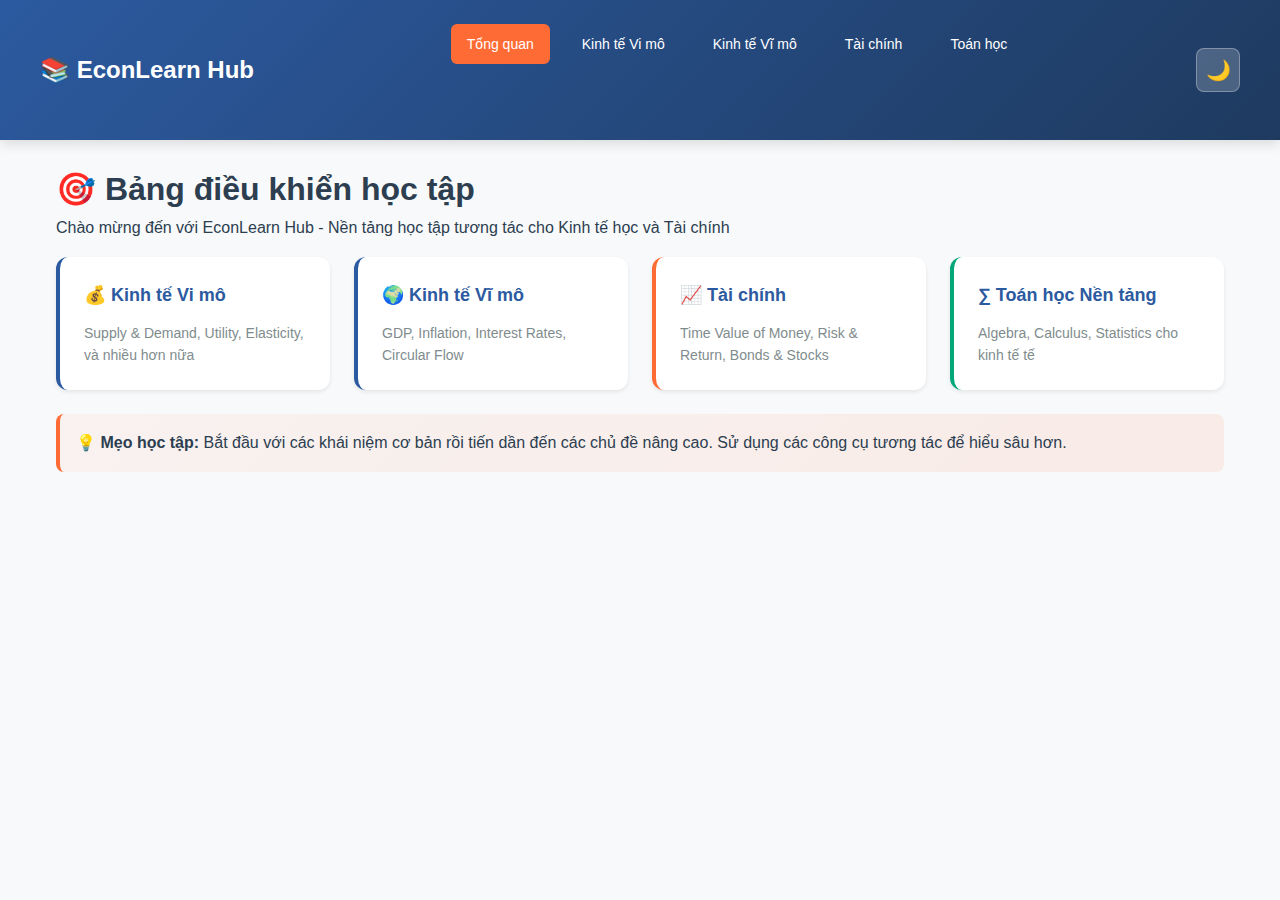
<file: index.html>
<!DOCTYPE html>
<html lang="vi">

<head>
    <meta charset="UTF-8">
    <meta http-equiv="refresh" content="0; url=EcoFin.html">
    <title>EconLearn Hub - Redirecting...</title>
    <script>
        window.location.href = "EcoFin.html";
    </script>
</head>

<body>
    <p>Đang chuyển hướng đến <a href="EcoFin.html">EconLearn Hub</a>...</p>
</body>

</html>
</file>
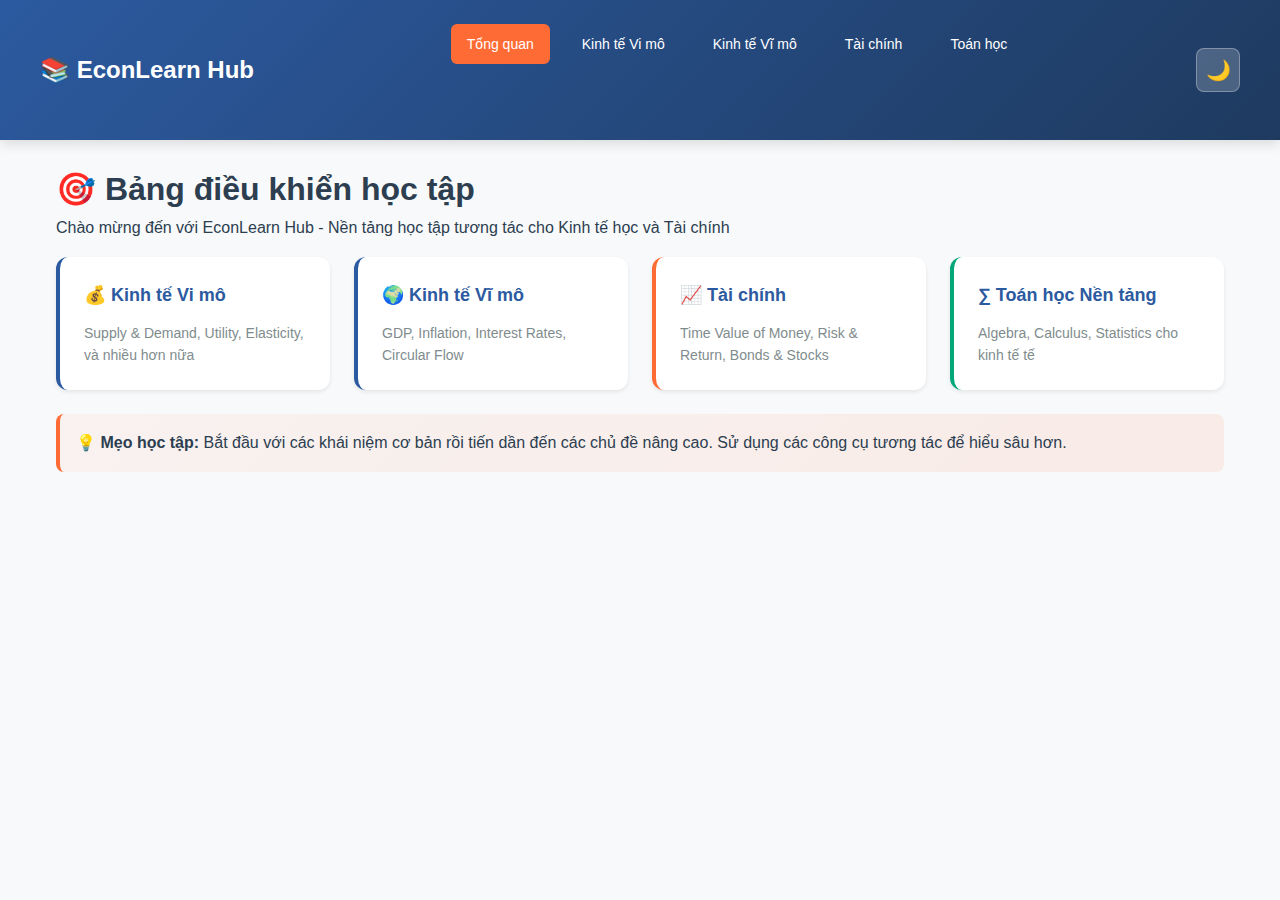
<file: EcoFin.html>
<!DOCTYPE html>
<html lang="vi">

<head>
    <meta charset="UTF-8">
    <meta name="viewport" content="width=device-width, initial-scale=1.0">
    <title>EconLearn Hub - Kinh tế học & Tài chính | Học Tập Tương Tác</title>

    <!-- SEO Meta Tags -->
    <meta name="description"
        content="EconLearn Hub - Nền tảng học tập tương tác cho Kinh tế học và Tài chính. Học Supply & Demand, GDP, Time Value of Money và nhiều hơn nữa với các công cụ trực quan hóa.">
    <meta name="keywords"
        content="kinh tế học, tài chính, economics, finance, microeconomics, macroeconomics, supply demand, GDP, học trực tuyến, interactive learning">
    <meta name="author" content="EconLearn Hub">
    <meta name="robots" content="index, follow">
    <meta name="language" content="Vietnamese">

    <!-- Open Graph / Facebook -->
    <meta property="og:type" content="website">
    <meta property="og:title" content="EconLearn Hub - Kinh tế học & Tài chính">
    <meta property="og:description"
        content="Nền tảng học tập tương tác cho Kinh tế học và Tài chính với visualization và công cụ tương tác.">
    <meta property="og:locale" content="vi_VN">

    <!-- Twitter -->
    <meta name="twitter:card" content="summary_large_image">
    <meta name="twitter:title" content="EconLearn Hub - Kinh tế học & Tài chính">
    <meta name="twitter:description" content="Nền tảng học tập tương tác cho Kinh tế học và Tài chính.">

    <!-- Favicon (Emoji as data URI) -->
    <link rel="icon"
        href="data:image/svg+xml,<svg xmlns='http://www.w3.org/2000/svg' viewBox='0 0 100 100'><text y='.9em' font-size='90'>📚</text></svg>">

    <!-- Theme Color for mobile browsers -->
    <meta name="theme-color" content="#2c5aa0">

    <!-- Stylesheet -->
    <link rel="stylesheet" href="style.css">
</head>

<body>
    <!-- Header -->
    <header>
        <div class="header-content">
            <div class="logo">📚 EconLearn Hub</div>
            <nav class="tabs-container">
                <ul class="nav-tabs">
                    <li><button class="nav-btn active" data-section="dashboard">Tổng quan</button></li>
                    <li><button class="nav-btn" data-section="microeconomics">Kinh tế Vi mô</button></li>
                    <li><button class="nav-btn" data-section="macroeconomics">Kinh tế Vĩ mô</button></li>
                    <li><button class="nav-btn" data-section="finance">Tài chính</button></li>
                    <li><button class="nav-btn" data-section="mathematics">Toán học</button></li>
                </ul>
            </nav>
            <div class="header-actions">
                <button class="dark-mode-toggle" id="darkModeToggle" title="Bật/Tắt Dark Mode"
                    aria-label="Toggle dark mode">
                    <span id="darkModeIcon">🌙</span>
                </button>
            </div>
        </div>
    </header>

    <!-- Main Container -->
    <div class="container">
        <!-- Dashboard Section -->
        <section id="dashboard" class="section active">
            <h1>🎯 Bảng điều khiển học tập</h1>
            <p>Chào mừng đến với EconLearn Hub - Nền tảng học tập tương tác cho Kinh tế học và Tài chính</p>

            <div class="dashboard-grid">
                <div class="card econ" onclick="switchSection('microeconomics')">
                    <h3>💰 Kinh tế Vi mô</h3>
                    <p>Supply &amp; Demand, Utility, Elasticity, và nhiều hơn nữa</p>
                </div>
                <div class="card econ" onclick="switchSection('macroeconomics')">
                    <h3>🌍 Kinh tế Vĩ mô</h3>
                    <p>GDP, Inflation, Interest Rates, Circular Flow</p>
                </div>
                <div class="card finance" onclick="switchSection('finance')">
                    <h3>📈 Tài chính</h3>
                    <p>Time Value of Money, Risk &amp; Return, Bonds &amp; Stocks</p>
                </div>
                <div class="card math" onclick="switchSection('mathematics')">
                    <h3>∑ Toán học Nền tảng</h3>
                    <p>Algebra, Calculus, Statistics cho kinh tế tế</p>
                </div>
            </div>

            <div class="insight">
                <strong>💡 Mẹo học tập:</strong> Bắt đầu với các khái niệm cơ bản rồi tiến dần đến các chủ đề nâng cao.
                Sử dụng các công cụ tương tác để hiểu sâu hơn.
            </div>
        </section>

        <!-- Microeconomics Section -->
        <section id="microeconomics" class="section">
            <div class="lesson-container">
                <!-- Sidebar -->
                <div class="lesson-sidebar">
                    <h4>📖 Các bài học</h4>
                    <ul class="lesson-list">
                        <li class="lesson-item active" data-lesson="supply-demand">
                            <strong>Supply &amp; Demand</strong>
                            <small>Cơ bản</small>
                        </li>
                        <li class="lesson-item" data-lesson="elasticity">
                            <strong>Elasticity</strong>
                            <small>Trung bình</small>
                        </li>
                        <li class="lesson-item" data-lesson="utility">
                            <strong>Consumer Utility</strong>
                            <small>Trung bình</small>
                        </li>
                        <li class="lesson-item" data-lesson="perfect-competition">
                            <strong>Perfect Competition</strong>
                            <small>Nâng cao</small>
                        </li>
                        <li class="lesson-item" data-lesson="monopoly">
                            <strong>Monopoly</strong>
                            <small>Nâng cao</small>
                        </li>
                        <li class="lesson-item" data-lesson="consumer-choice">
                            <strong>Consumer Choice & Indifference</strong>
                            <small>Nâng cao</small>
                        </li>
                        <li class="lesson-item" data-lesson="income-substitution">
                            <strong>Income & Substitution Effect</strong>
                            <small>Nâng cao</small>
                        </li>
                        <li class="lesson-item" data-lesson="production-cost">
                            <strong>Production & Cost Curves</strong>
                            <small>Nâng cao</small>
                        </li>
                        <li class="lesson-item" data-lesson="cournot-oligopoly">
                            <strong>Cournot Oligopoly</strong>
                            <small>Nâng cao</small>
                        </li>
                        <li class="lesson-item" data-lesson="externalities">
                            <strong>Externalities & Pigouvian Tax</strong>
                            <small>Nâng cao</small>
                        </li>
                    </ul>
                </div>

                <!-- Content -->
                <div class="lesson-content">
                    <!-- Supply & Demand -->
                    <div class="lesson" id="lesson-supply-demand" style="display: block;">
                        <h2>📊 Supply &amp; Demand</h2>

                        <div class="concept-box">
                            <h3>Định nghĩa cốt lõi</h3>
                            <p><strong>Supply &amp; Demand</strong> là một trong những nguyên lý cơ bản nhất của kinh tế
                                học, giải thích cách giá cả được xác định trên thị trường.</p>
                        </div>

                        <h3>📌 Demand (Cầu)</h3>
                        <div class="definition">
                            <strong>Cầu</strong> là lượng hàng hóa/dịch vụ mà người tiêu dùng sẵn sàng và có khả năng
                            mua ở các mức giá khác nhau tại một thời điểm cụ thể.
                        </div>

                        <div class="concept-box highlight">
                            <h4>Quy luật Cầu (Law of Demand)</h4>
                            <p>Khi giá tăng → lượng cầu giảm (mối quan hệ nghịch)</p>
                            <p>Khi giá giảm → lượng cầu tăng</p>
                        </div>

                        <h3>📌 Supply (Cung)</h3>
                        <div class="definition">
                            <strong>Cung</strong> là lượng hàng hóa/dịch vụ mà các nhà sản xuất sẵn sàng bán ở các mức
                            giá khác nhau tại một thời điểm cụ thể.
                        </div>

                        <div class="concept-box">
                            <h4>Quy luật Cung (Law of Supply)</h4>
                            <p>Khi giá tăng → lượng cung tăng (mối quan hệ thuận)</p>
                            <p>Khi giá giảm → lượng cung giảm</p>
                        </div>

                        <h3>💻 Mô phỏng tương tác: Cân bằng thị trường</h3>
                        <div class="slider-group">
                            <label>Điều chỉnh Demand (Cầu) - giá mong muốn:</label>
                            <input type="range" id="demandSlider" min="1" max="100" value="70" step="1">
                            <span class="slider-value" id="demandValue">70</span>
                        </div>

                        <div class="slider-group">
                            <label>Điều chỉnh Supply (Cung) - giá mong muốn:</label>
                            <input type="range" id="supplySlider" min="1" max="100" value="40" step="1">
                            <span class="slider-value" id="supplyValue">40</span>
                        </div>

                        <div class="visual-demo">
                            <svg class="svg-container" viewBox="0 0 500 400" preserveAspectRatio="xMidYMid meet">
                                <!-- Grid -->
                                <g stroke="#e0e0e0" stroke-width="1">
                                    <line x1="50" y1="350" x2="450" y2="350" />
                                    <line x1="50" y1="50" x2="50" y2="350" />
                                </g>

                                <!-- Axes labels -->
                                <text x="460" y="355" font-size="14" fill="#666">Quantity</text>
                                <text x="15" y="20" font-size="14" fill="#666">Price</text>

                                <!-- Demand curve (line from top-left to bottom-right) -->
                                <polyline id="demandCurve" points="50,50 250,200 450,350" stroke="#2c5aa0"
                                    stroke-width="3" fill="none" />

                                <!-- Supply curve (line from bottom-left to top-right) -->
                                <polyline id="supplyCurve" points="50,350 250,150 450,50" stroke="#ff6b35"
                                    stroke-width="3" fill="none" />

                                <!-- Intersection point -->
                                <circle id="equilibrium" cx="250" cy="200" r="6" fill="#04a777" stroke="#fff"
                                    stroke-width="2" />

                                <!-- Labels -->
                                <text x="410" y="90" fill="#2c5aa0" font-weight="bold">Demand</text>
                                <text x="380" y="160" fill="#ff6b35" font-weight="bold">Supply</text>
                                <text x="270" y="185" fill="#04a777" font-weight="bold"
                                    font-size="12">Equilibrium</text>
                            </svg>
                        </div>

                        <div class="example">
                            <strong>✏️ Ví dụ thực tế: Thị trường Cà phê</strong>
                            <div class="example-input">
                                <p><strong>Tình huống 1:</strong> Mùa nông sản tốt → Cung cà phê tăng</p>
                                <p style="margin-top: 8px; margin-bottom: 0;">→ Đường cung dịch sang phải → Giá cà phê
                                    giảm → Người tiêu dùng mua nhiều hơn</p>
                            </div>
                            <div class="example-output">
                                <strong>Kết quả:</strong> Giá cân bằng thị trường giảm nhưng lượng giao dịch tăng
                            </div>
                        </div>

                        <div class="key-point">
                            <strong>🎯 Điểm chính:</strong>
                            Điểm cân bằng (equilibrium) là nơi mà lượng cầu bằng lượng cung. Tại điểm này, thị trường ổn
                            định và không có thiếu hụt hay thừa hàng.
                        </div>
                    </div>

                    <!-- Elasticity -->
                    <div class="lesson" id="lesson-elasticity" style="display: none;">
                        <h2>📏 Elasticity (Độ co giãn)</h2>

                        <div class="concept-box">
                            <h3>Định nghĩa</h3>
                            <p><strong>Elasticity</strong> đo lường mức độ phản ứng của lượng cầu hoặc cung khi giá thay
                                đổi.</p>
                        </div>

                        <h3>📌 Price Elasticity of Demand (PED)</h3>
                        <div class="definition">
                            Được tính bằng: % thay đổi lượng cầu ÷ % thay đổi giá
                        </div>

                        <div class="formula">
                            <strong>PED = (ΔQ / Q) / (ΔP / P)</strong>
                            <br><br>
                            Hoặc: <strong>PED = (% thay đổi Quantity) / (% thay đổi Price)</strong>
                        </div>

                        <h3>💡 Phân loại Elasticity</h3>
                        <div class="step">
                            <strong>📍 Elastic (|PED| &gt; 1)</strong>
                            Cầu rất nhạy cảm với giá. Thay đổi giá 1% → Lượng cầu thay đổi &gt; 1%
                            <p style="margin: 8px 0 0 0; font-size: 13px; color: #666;">Ví dụ: Hàng xa xỉ, đồ chơi</p>
                        </div>

                        <div class="step">
                            <strong>📍 Unit Elastic (|PED| = 1)</strong>
                            Thay đổi giá 1% → Lượng cầu thay đổi chính xác 1%
                        </div>

                        <div class="step">
                            <strong>📍 Inelastic (|PED| &lt; 1)</strong>
                            Cầu không nhạy cảm với giá. Thay đổi giá 1% → Lượng cầu thay đổi &lt; 1%
                            <p style="margin: 8px 0 0 0; font-size: 13px; color: #666;">Ví dụ: Lương thực, nước uống,
                                thuốc</p>
                        </div>

                        <div class="key-point">
                            <strong>🎯 Ứng dụng kinh doanh:</strong>
                            Nếu sản phẩm có cầu inelastic, công ty có thể tăng giá để tăng doanh thu mà không lo mất quá
                            nhiều khách.
                        </div>
                    </div>

                    <!-- Consumer Utility -->
                    <div class="lesson" id="lesson-utility" style="display: none;">
                        <h2>😊 Consumer Utility (Lợi ích tiêu dùng)</h2>

                        <div class="concept-box">
                            <h3>Định nghĩa cốt lõi</h3>
                            <p><strong>Utility</strong> là mức độ thỏa mãn hoặc lợi ích mà người tiêu dùng nhận được từ
                                việc tiêu dùng một sản phẩm.</p>
                        </div>

                        <h3>📌 Total Utility vs Marginal Utility</h3>

                        <div class="step">
                            <strong>📍 Total Utility (TU)</strong>
                            Tổng lợi ích từ việc tiêu dùng một lượng hàng hóa nhất định
                            <div class="formula" style="margin-top: 8px;">TU = U₁ + U₂ + U₃ + ... + Uₙ</div>
                        </div>

                        <div class="step">
                            <strong>📍 Marginal Utility (MU)</strong>
                            Lợi ích bổ sung từ việc tiêu dùng một đơn vị sản phẩm thêm
                            <div class="formula" style="margin-top: 8px;">MU = ΔTU / ΔQ (Thay đổi TU ÷ Thay đổi
                                Quantity)</div>
                        </div>

                        <h3>💻 Mô phỏng: Quy luật Lợi ích Cận biên Giảm dần</h3>
                        <div class="slider-group">
                            <label>Số chiếc pizza bạn ăn:</label>
                            <input type="range" id="pizzaSlider" min="0" max="10" value="3" step="1">
                            <span class="slider-value" id="pizzaValue">3</span>
                        </div>

                        <div class="visual-demo">
                            <svg class="svg-container" viewBox="0 0 500 350" preserveAspectRatio="xMidYMid meet">
                                <!-- Grid -->
                                <g stroke="#e0e0e0" stroke-width="1">
                                    <line x1="50" y1="300" x2="450" y2="300" />
                                    <line x1="50" y1="50" x2="50" y2="300" />
                                </g>

                                <!-- Axes -->
                                <text x="460" y="305" font-size="12" fill="#666">Quantity</text>
                                <text x="15" y="30" font-size="12" fill="#666">Utility</text>

                                <!-- TU Curve -->
                                <polyline id="tuCurve"
                                    points="50,250 100,200 150,155 200,130 250,115 300,110 350,108 400,107 450,107"
                                    stroke="#2c5aa0" stroke-width="3" fill="none" stroke-linecap="round"
                                    stroke-linejoin="round" />

                                <!-- Current point marker -->
                                <circle id="utPoint" cx="150" cy="155" r="5" fill="#ff6b35" stroke="#fff"
                                    stroke-width="2" />

                                <text x="250" y="25" fill="#2c5aa0" font-weight="bold" font-size="14">Total Utility
                                    Curve (TU)</text>
                                <text x="220" y="320" fill="#666" font-size="12">Lưu ý: TU tăng nhưng tốc độ tăng chậm
                                    lại</text>
                            </svg>
                        </div>

                        <div class="example">
                            <strong>✏️ Ví dụ: Pizza và Sự thỏa mãn</strong>
                            <div class="step">
                                <strong>Chiếc 1:</strong> MU = 100 (rất ngon, bạn đói lắm) → TU = 100
                            </div>
                            <div class="step">
                                <strong>Chiếc 2:</strong> MU = 80 (vẫn tốt nhưng no hơn) → TU = 180
                            </div>
                            <div class="step">
                                <strong>Chiếc 3:</strong> MU = 40 (bắt đầu quá no) → TU = 220
                            </div>
                            <div class="step">
                                <strong>Chiếc 4:</strong> MU = 5 (rất no, khó ăn) → TU = 225
                            </div>
                            <div class="example-output">
                                <strong>📊 Kết luận:</strong> MU giảm dần (40 → 5) mặc dù TU vẫn tăng. Đây là Quy luật
                                Lợi ích Cận biên Giảm dần!
                            </div>
                        </div>
                    </div>

                    <!-- Perfect Competition -->
                    <div class="lesson" id="lesson-perfect-competition" style="display: none;">
                        <h2>🏆 Perfect Competition (Cạnh tranh hoàn toàn)</h2>

                        <div class="concept-box">
                            <h3>Đặc điểm của thị trường cạnh tranh hoàn toàn</h3>
                            <ol>
                                <li>Rất nhiều người mua và bán</li>
                                <li>Sản phẩm đồng nhất (homogeneous)</li>
                                <li>Tự do vào và rời khỏi thị trường</li>
                                <li>Các tác nhân có thông tin hoàn toàn</li>
                                <li>Giá được xác định bởi thị trường, không cá nhân nào có thể ảnh hưởng</li>
                            </ol>
                        </div>

                        <h3>📌 Lợi ích và Giới hạn</h3>
                        <div class="step">
                            <strong>✅ Ưu điểm:</strong>
                            <p>• Hiệu quả kinh tế cao</p>
                            <p>• Giá công bằng cho người tiêu dùng</p>
                            <p>• Không có lợi nhuận vượt mức</p>
                        </div>

                        <div class="step">
                            <strong>❌ Thực tế:</strong>
                            <p>Hiếm khi thị trường thực tế đạt trạng thái cạnh tranh hoàn toàn</p>
                            <p>Nông sản (lúa, gạo) là ví dụ gần nhất</p>
                        </div>
                    </div>

                    <!-- Monopoly -->
                    <div class="lesson" id="lesson-monopoly" style="display: none;">
                        <h2>👑 Monopoly (Độc quyền)</h2>

                        <div class="concept-box">
                            <h3>Định nghĩa</h3>
                            <p><strong>Monopoly</strong> là một thị trường chỉ có một người bán duy nhất, người đó có
                                thể kiểm soát giá cả.</p>
                        </div>

                        <h3>📌 Điều kiện tạo nên Monopoly</h3>
                        <div class="step">
                            <strong>📍 Rào cản vào thị trường cao:</strong>
                            Cần vốn lớn, công nghệ phức tạp hoặc giấy phép độc quyền
                        </div>

                        <div class="step">
                            <strong>📍 Kiểm soát tài nguyên:</strong>
                            Sở hữu độc quyền tài nguyên cần thiết (ví dụ: mỏ kim cương)
                        </div>

                        <div class="step">
                            <strong>📍 Hiệu ứng mạng lưới:</strong>
                            Sản phẩm càng nhiều người dùng càng có giá trị (ví dụ: Facebook, Windows)
                        </div>

                        <h3>💡 So sánh: Cạnh tranh hoàn toàn vs Độc quyền</h3>
                        <div class="concept-box highlight">
                            <p><strong>Cạnh tranh hoàn toàn:</strong> P = MC (Giá = Chi phí cận biên)</p>
                            <p style="margin-top: 8px; margin-bottom: 0;"><strong>Độc quyền:</strong> P &gt; MC (Giá cao
                                hơn chi phí) → Lợi nhuận vượt mức</p>
                        </div>

                        <div class="key-point">
                            <strong>⚖️ Điểm cân bằng:</strong>
                            Tại sao thị trường độc quyền không hiệu quả? Vì người tiêu dùng phải trả giá cao hơn mức
                            bình thường, làm giảm lợi ích xã hội.
                        </div>
                    </div>

                    <!-- Consumer Choice -->
                    <div class="lesson" id="lesson-consumer-choice" style="display: none;">
                        <h2>👥 Consumer Choice: Indifference Curves + Budget Line</h2>

                        <div class="concept-box">
                            <h3>Vấn đề tiêu dùng cơ bản</h3>
                            <p>Người tiêu dùng có <strong>thu nhập hạn chế</strong> và muốn <strong>tối đa hóa sự thỏa
                                    mãn</strong> (utility) từ việc mua hàng hóa. Làm thế nào để lựa chọn?</p>
                        </div>

                        <h3>📌 Indifference Curve (Đường bàng quan)</h3>
                        <div class="definition">
                            <strong>Indifference curve</strong> thể hiện tất cả các kết hợp hàng hóa (x, y) mà người
                            tiêu dùng nhận được cùng mức thỏa mãn (utility).
                        </div>

                        <div class="concept-box highlight">
                            <h4>Đặc điểm:</h4>
                            <p>• Dốc xuống từ trái sang phải (tradeoff)</p>
                            <p>• Không bao giờ cắt nhau</p>
                            <p>• Càng xa gốc tọa độ → Utility cao hơn</p>
                            <p>• Hình dạng: Lồi (convex)</p>
                        </div>

                        <h3>📌 Budget Line (Đường ngân sách)</h3>
                        <div class="definition">
                            <strong>Budget line</strong> hiển thị tất cả các kết hợp hàng hóa (x, y) mà người tiêu dùng
                            có thể mua được với thu nhập I và giá (Px, Py).
                        </div>

                        <div class="formula">
                            <strong>Px·x + Py·y = I</strong>
                            <br><br>
                            Hoặc: <strong>y = (I/Py) - (Px/Py)·x</strong>
                        </div>

                        <h3>📌 Optimal Choice (Lựa chọn tối ưu)</h3>
                        <div class="concept-box">
                            <h4>Điểm tối ưu xảy ra khi:</h4>
                            <p><strong>Indifference curve tiếp xúc với budget line</strong></p>
                            <p style="margin-top: 8px; font-size: 14px;">Tại điểm này: Độ dốc IC = Độ dốc BL</p>
                            <p style="margin-top: 8px; font-size: 14px;"><strong>MRS = Px/Py</strong></p>
                        </div>

                        <h3>📌 MRS (Marginal Rate of Substitution)</h3>
                        <div class="definition">
                            <strong>MRS</strong> = lượng hàng y mà người tiêu dùng sẵn sàng từ bỏ để nhận thêm 1 đơn vị
                            hàng x, trong khi giữ nguyên utility.
                        </div>

                        <div class="formula">
                            <strong>MRS = -dy/dx = MUx / MUy</strong>
                        </div>

                        <h3>💻 Mô phỏng tương tác</h3>
                        <div class="slider-group">
                            <label>Thu nhập (I): <span id="cc-I-val">80</span></label>
                            <input type="range" id="cc-I" min="20" max="150" value="80" step="5">
                        </div>

                        <div class="slider-group">
                            <label>Giá hàng x (Px): <span id="cc-Px-val">5</span></label>
                            <input type="range" id="cc-Px" min="1" max="15" value="5" step="0.5">
                        </div>

                        <div class="slider-group">
                            <label>Giá hàng y (Py): <span id="cc-Py-val">4</span></label>
                            <input type="range" id="cc-Py" min="1" max="15" value="4" step="0.5">
                        </div>

                        <div class="visual-demo">
                            <svg class="svg-container" viewBox="0 0 450 350" preserveAspectRatio="xMidYMid meet">
                                <g stroke="#e0e0e0" stroke-width="1">
                                    <line x1="40" y1="300" x2="420" y2="300" />
                                    <line x1="40" y1="50" x2="40" y2="300" />
                                </g>
                                <text x="425" y="305" font-size="12" fill="#666">x</text>
                                <text x="20" y="35" font-size="12" fill="#666">y</text>

                                <!-- Budget line -->
                                <line id="cc-budget" x1="40" y1="200" x2="350" y2="300" stroke="#0f766e"
                                    stroke-width="2.5" />

                                <!-- Indifference curve (Cobb-Douglas) -->
                                <path id="cc-indiff" d="M 80 150 Q 150 120 200 140 Q 250 160 300 200" stroke="#4338ca"
                                    stroke-width="2.5" fill="none" stroke-linecap="round" />

                                <!-- Optimal point -->
                                <circle id="cc-opt" cx="180" cy="160" r="4" fill="#dc2626" />
                                <text id="cc-opt-label" x="190" y="150" font-size="11" fill="#dc2626">Optimal</text>

                                <text x="350" y="35" fill="#0f766e" font-weight="bold" font-size="12">Budget</text>
                                <text x="250" y="135" fill="#4338ca" font-weight="bold" font-size="12">IC</text>
                            </svg>
                        </div>

                        <div class="example">
                            <strong>✏️ Ví dụ số: Cobb-Douglas Utility</strong>
                            <div class="step">
                                <strong>U(x,y) = x^0.5 · y^0.5</strong>
                            </div>
                            <div class="step">
                                <strong>I = $80, Px = $5, Py = $4</strong>
                            </div>
                            <div class="example-output">
                                <strong>Tối ưu:</strong> x* = α·I/Px = 0.5 × 80/5 = 8<br>
                                <strong>y* = (1-α)·I/Py = 0.5 × 80/4 = 10</strong>
                            </div>
                        </div>

                        <div class="key-point">
                            <strong>🎯 Điểm chính:</strong>
                            Người tiêu dùng tối ưu hóa khi chi tiêu theo tỉ lệ cố định: α% cho x, (1-α)% cho y (nếu
                            Cobb-Douglas).
                        </div>
                    </div>

                    <!-- Income & Substitution Effect -->
                    <div class="lesson" id="lesson-income-substitution" style="display: none;">
                        <h2>📊 Income & Substitution Effect</h2>

                        <div class="concept-box">
                            <h3>Câu hỏi:</h3>
                            <p>Khi giá hàng x <strong>giảm</strong>, lượng cầu hàng x <strong>tăng</strong>. Nhưng tại
                                sao? Có 2 lý do:</p>
                        </div>

                        <h3>📌 Substitution Effect (Hiệu ứng thay thế)</h3>
                        <div class="definition">
                            Khi giá x giảm → x trở nên rẻ hơn so với y → Người tiêu dùng thay thế y bằng x (dù utility
                            giữ nguyên).
                        </div>

                        <div class="insight">
                            <strong>Tính chất:</strong> Luôn âm (ngược chiều với giá). Khi Px ↓ thì Qx ↑
                        </div>

                        <h3>📌 Income Effect (Hiệu ứng thu nhập)</h3>
                        <div class="definition">
                            Khi giá x giảm → Sức mua tăng (như người tiêu dùng có thêm tiền) → Tiêu dùng cả x và y tăng.
                        </div>

                        <div class="insight">
                            <strong>Tính chất:</strong> Tùy vào loại hàng:
                            <p style="margin: 8px 0 0 0;">• <strong>Normal good:</strong> Âm (↑ thu nhập → ↑ cầu)</p>
                            <p>• <strong>Inferior good:</strong> Dương (↑ thu nhập → ↓ cầu)</p>
                        </div>

                        <h3>📌 Công thức tổng</h3>
                        <div class="formula">
                            <strong>ΔQx = Substitution Effect + Income Effect</strong>
                            <br><br>
                            ΔQx(total) = ΔQx(sub) + ΔQx(inc)
                        </div>

                        <div class="example">
                            <strong>✏️ Ví dụ: Giá dưa hấu giảm</strong>
                            <div class="step">
                                <strong>Giá dưa hấu giảm từ $5 → $3</strong>
                            </div>
                            <div class="step">
                                <strong>Substitution:</strong> +20 quả (tương đối rẻ hơn cam)
                            </div>
                            <div class="step">
                                <strong>Income (normal good):</strong> +5 quả (sức mua tăng)
                            </div>
                            <div class="example-output">
                                <strong>Tổng cộng:</strong> +25 quả dưa hấu
                            </div>
                        </div>

                        <h3>💡 Giffy Good (Ngoại lệ hiếm)</h3>
                        <div class="concept-box highlight">
                            <p>Income effect âm lớn hơn substitution effect dương</p>
                            <p>→ Khi giá ↓, cầu ↓ (vi phạm quy luật cầu)</p>
                            <p style="margin-top: 8px; font-size: 13px;">Ví dụ: Khoai tây (inferior good thời suy thoái)
                            </p>
                        </div>
                    </div>

                    <!-- Production & Cost Curves -->
                    <div class="lesson" id="lesson-production-cost" style="display: none;">
                        <h2>🏭 Production & Cost Curves (Ngắn hạn và Dài hạn)</h2>

                        <div class="concept-box">
                            <h3>Hàm sản xuất</h3>
                            <p><strong>Q = f(L, K)</strong> = Output dựa trên lao động (L) và vốn (K)</p>
                        </div>

                        <h3>📌 Các khái niệm sản xuất</h3>
                        <div class="step">
                            <strong>📍 Total Product (TP)</strong>
                            <p>Tổng output từ lượng input L</p>
                        </div>

                        <div class="step">
                            <strong>📍 Marginal Product (MP)</strong>
                            <div class="formula" style="margin-top: 8px;">MP_L = dQ/dL</div>
                            <p style="margin: 8px 0 0 0;">Output bổ sung từ 1 đơn vị lao động thêm</p>
                        </div>

                        <div class="step">
                            <strong>📍 Average Product (AP)</strong>
                            <div class="formula" style="margin-top: 8px;">AP_L = Q/L</div>
                            <p style="margin: 8px 0 0 0;">Output trung bình trên mỗi đơn vị lao động</p>
                        </div>

                        <h3>📌 Quy luật Sản phẩm cận biên Giảm dần (Law of Diminishing MP)</h3>
                        <div class="concept-box highlight">
                            <p>Khi tăng lao động L (vốn K cố định)</p>
                            <p>→ MP_L tăng lúc đầu, rồi giảm</p>
                            <p style="margin-top: 8px;"><strong>Tại sao?</strong> Vốn cố định → Lao động thêm ít có việc
                                làm → Năng suất giảm</p>
                        </div>

                        <h3>📌 Chi phí sản xuất</h3>
                        <div class="step">
                            <strong>📍 Fixed Cost (FC)</strong>
                            <p>Chi phí cố định (lương quản lý, tiền thuê)</p>
                        </div>

                        <div class="step">
                            <strong>📍 Variable Cost (VC)</strong>
                            <p>Chi phí biến (nguyên liệu, lương công nhân)</p>
                        </div>

                        <div class="step">
                            <strong>📍 Total Cost (TC)</strong>
                            <div class="formula" style="margin-top: 8px;">TC = FC + VC</div>
                        </div>

                        <div class="step">
                            <strong>📍 Marginal Cost (MC)</strong>
                            <div class="formula" style="margin-top: 8px;">MC = dTC/dQ</div>
                            <p style="margin: 8px 0 0 0;">Chi phí tạo ra 1 đơn vị sản phẩm thêm</p>
                        </div>

                        <div class="step">
                            <strong>📍 Average Cost (AC)</strong>
                            <div class="formula" style="margin-top: 8px;">AC = TC/Q = AFC + AVC</div>
                        </div>

                        <h3>💻 Mô phỏng: Chi phí cận biên</h3>
                        <div class="slider-group">
                            <label>Sản lượng Q: <span id="pc-Q-val">5</span></label>
                            <input type="range" id="pc-Q" min="1" max="20" value="5" step="1">
                        </div>

                        <div class="visual-demo">
                            <svg class="svg-container" viewBox="0 0 450 300" preserveAspectRatio="xMidYMid meet">
                                <g stroke="#e0e0e0" stroke-width="1">
                                    <line x1="40" y1="250" x2="420" y2="250" />
                                    <line x1="40" y1="20" x2="40" y2="250" />
                                </g>
                                <text x="425" y="255" font-size="12" fill="#666">Q</text>
                                <text x="15" y="30" font-size="12" fill="#666">Cost</text>

                                <!-- TC Curve -->
                                <path id="pc-TC" d="M 40 220 Q 150 150 200 120 Q 250 100 350 80" stroke="#0f766e"
                                    stroke-width="2.5" fill="none" stroke-linecap="round" />

                                <!-- MC Curve -->
                                <path id="pc-MC" d="M 40 200 L 350 100" stroke="#ff6b35" stroke-width="2.5" fill="none"
                                    stroke-linecap="round" />

                                <!-- AC Curve -->
                                <path id="pc-AC" d="M 40 200 Q 150 160 250 120" stroke="#4338ca" stroke-width="2.5"
                                    fill="none" stroke-linecap="round" />

                                <text x="320" y="75" fill="#0f766e" font-weight="bold" font-size="11">TC</text>
                                <text x="340" y="95" fill="#ff6b35" font-weight="bold" font-size="11">MC</text>
                                <text x="250" y="105" fill="#4338ca" font-weight="bold" font-size="11">AC</text>
                            </svg>
                        </div>

                        <div class="key-point">
                            <strong>🎯 Mối quan hệ MC – AC:</strong>
                            • Khi MC < AC → AC giảm (kéo trung bình xuống)<br>
                                • Khi MC > AC → AC tăng (kéo trung bình lên)<br>
                                • Khi MC = AC → AC ở mức thấp nhất
                        </div>
                    </div>

                    <!-- Cournot Oligopoly -->
                    <div class="lesson" id="lesson-cournot-oligopoly" style="display: none;">
                        <h2>🎲 Cournot Oligopoly (Độc quyền nhóm)</h2>

                        <div class="definition">
                            <strong>Oligopoly</strong> là thị trường có vài người bán (ví dụ: 2–5 công ty). Mỗi công ty
                            phải tính toán hành động của đối thủ.
                        </div>

                        <h3>📌 Mô hình Cournot</h3>
                        <div class="concept-box">
                            <p><strong>Giả định:</strong> Mỗi công ty chọn sản lượng (quantity), giá được xác định bởi
                                thị trường.</p>
                            <p style="margin-top: 8px;"><strong>Mục tiêu:</strong> Tối đa hóa lợi nhuận, biết đối thủ
                                cũng làm vậy.</p>
                        </div>

                        <h3>📌 Ví dụ: Duopoly (2 công ty)</h3>
                        <div class="formula">
                            <strong>Hàm cầu:</strong> P = 100 - Q₁ - Q₂
                            <br><br>
                            <strong>Chi phí:</strong> C₁ = 10Q₁, C₂ = 10Q₂
                        </div>

                        <div class="step">
                            <strong>Công ty 1 tối đa hóa:</strong>
                            <p style="margin: 8px 0 0 0;">π₁ = (100 - Q₁ - Q₂)Q₁ - 10Q₁</p>
                            <p style="margin: 8px 0 0 0;">dπ₁/dQ₁ = 100 - 2Q₁ - Q₂ - 10 = 0</p>
                            <p style="margin: 8px 0 0 0;"><strong>Q₁ = (90 - Q₂)/2</strong> (Hàm phản ứng tối ưu)</p>
                        </div>

                        <div class="step">
                            <strong>Tương tự, công ty 2:</strong>
                            <p style="margin: 8px 0 0 0;"><strong>Q₂ = (90 - Q₁)/2</strong></p>
                        </div>

                        <div class="example">
                            <strong>✏️ Cân bằng Nash</strong>
                            <div class="step">
                                Giải hệ: Q₁ = (90 - Q₂)/2 và Q₂ = (90 - Q₁)/2
                            </div>
                            <div class="example-output">
                                <strong>Q₁* = Q₂* = 30</strong><br>
                                <strong>P* = 100 - 30 - 30 = 40</strong><br>
                                <strong>π₁* = π₂* = (40 - 10) × 30 = 900</strong>
                            </div>
                        </div>

                        <h3>💡 So sánh cấu trúc thị trường</h3>
                        <div class="concept-box highlight">
                            <p><strong>Perfect Competition:</strong> P = 10, Q = 90 (chia 90 công ty)</p>
                            <p style="margin: 8px 0 0 0;"><strong>Duopoly (Cournot):</strong> P = 40, Q = 60</p>
                            <p style="margin: 8px 0 0 0;"><strong>Monopoly:</strong> P = 55, Q = 45 (lợi nhuận cao nhất)
                            </p>
                        </div>

                        <div class="key-point">
                            <strong>🎯 Điểm chính:</strong>
                            Cournot oligopoly → Giá cao hơn cạnh tranh hoàn toàn nhưng thấp hơn độc quyền. Công ty không
                            hợp tác.
                        </div>
                    </div>

                    <!-- Externalities -->
                    <div class="lesson" id="lesson-externalities" style="display: none;">
                        <h2>🌍 Externalities & Pigouvian Tax</h2>

                        <div class="definition">
                            <strong>Externality</strong> là tác động của quyết định của một người lên phúc lợi của người
                            khác, nhưng không được phản ánh trong giá cả.
                        </div>

                        <h3>📌 Loại Externality</h3>
                        <div class="step">
                            <strong>📍 Negative Externality (Tác động tiêu cực)</strong>
                            <p>Ví dụ: Ô nhiễm từ nhà máy → Người dân xung quanh bị hại (chi phí xã hội > chi phí cá
                                nhân)</p>
                        </div>

                        <div class="step">
                            <strong>📍 Positive Externality (Tác động tích cực)</strong>
                            <p>Ví dụ: Giáo dục → Xã hội được lợi (lợi ích xã hội > lợi ích cá nhân)</p>
                        </div>

                        <h3>📌 Inefficiency (Không hiệu quả)</h3>
                        <div class="concept-box highlight">
                            <p><strong>Negative externality:</strong></p>
                            <p style="margin: 8px 0 0 0;">Giá bán phản ánh MC cá nhân, không MEC (xã hội) → Sản lượng
                                quá cao → Thừa hàng (từ góc độ xã hội)</p>
                            <p style="margin: 16px 0 8px 0;"><strong>Positive externality:</strong></p>
                            <p>Giá chỉ phản ánh MB cá nhân → Sản lượng quá thấp → Thiếu hàng (từ góc độ xã hội)</p>
                        </div>

                        <h3>📌 Pigouvian Tax/Subsidy</h3>
                        <div class="definition">
                            <strong>Pigouvian Tax:</strong> Thuế được áp đặt trên loại hàng có negative externality để
                            "nội hóa" chi phí xã hội.
                        </div>

                        <div class="formula">
                            <strong>Thuế Pigouvian = Tổng chi phí xã hội bên ngoài (MEC)</strong>
                        </div>

                        <div class="example">
                            <strong>✏️ Ví dụ: Ô nhiễm từ nhà máy</strong>
                            <div class="step">
                                <strong>MC cá nhân nhà máy:</strong> $50/đơn vị
                            </div>
                            <div class="step">
                                <strong>Chi phí xã hội (ô nhiễm):</strong> $30/đơn vị
                            </div>
                            <div class="step">
                                <strong>MC xã hội = $50 + $30 = $80</strong>
                            </div>
                            <div class="example-output">
                                <strong>Pigouvian tax = $30/đơn vị</strong><br>
                                → Nhà máy tính toán lại → Sản lượng giảm → Hiệu quả xã hội
                            </div>
                        </div>

                        <div class="key-point">
                            <strong>📌 Subsidies cho Positive Externality:</strong>
                            Chính phủ trợ cấp giáo dục → Giá cả hạ → Nhiều người học → Xã hội lợi ích
                        </div>
                    </div>
                </div>
            </div>
        </section>

        <!-- Macroeconomics Section -->
        <section id="macroeconomics" class="section">
            <div class="lesson-container">
                <div class="lesson-sidebar">
                    <h4>📖 Các bài học</h4>
                    <ul class="lesson-list">
                        <li class="lesson-item active" data-lesson="gdp">
                            <strong>GDP</strong>
                            <small>Cơ bản</small>
                        </li>
                        <li class="lesson-item" data-lesson="inflation">
                            <strong>Inflation</strong>
                            <small>Trung bình</small>
                        </li>
                        <li class="lesson-item" data-lesson="unemployment">
                            <strong>Unemployment</strong>
                            <small>Trung bình</small>
                        </li>
                        <li class="lesson-item" data-lesson="circular-flow">
                            <strong>Circular Flow</strong>
                            <small>Nâng cao</small>
                        </li>
                        <li class="lesson-item" data-lesson="is-lm-model">
                            <strong>IS–LM Model</strong>
                            <small>Nâng cao</small>
                        </li>
                        <li class="lesson-item" data-lesson="ad-as-model">
                            <strong>AD–AS Model</strong>
                            <small>Nâng cao</small>
                        </li>
                        <li class="lesson-item" data-lesson="phillips-curve">
                            <strong>Phillips Curve & Expectations</strong>
                            <small>Nâng cao</small>
                        </li>
                        <li class="lesson-item" data-lesson="solow-growth">
                            <strong>Solow Growth Model</strong>
                            <small>Nâng cao</small>
                        </li>
                    </ul>
                </div>

                <div class="lesson-content">
                    <!-- GDP -->
                    <div class="lesson" id="lesson-gdp" style="display: block;">
                        <h2>💼 Gross Domestic Product (GDP)</h2>

                        <div class="definition">
                            <strong>GDP</strong> là tổng giá trị của tất cả hàng hóa và dịch vụ được sản xuất trong một
                            nước trong một khoảng thời gian nhất định (thường là 1 năm).
                        </div>

                        <h3>📌 Công thức tính GDP</h3>
                        <div class="formula">
                            <strong>GDP = C + I + G + (X - M)</strong>
                            <br><br>
                            • <strong>C</strong> = Consumer Spending (Tiêu dùng cá nhân)<br>
                            • <strong>I</strong> = Investment (Đầu tư)<br>
                            • <strong>G</strong> = Government Spending (Chi tiêu chính phủ)<br>
                            • <strong>X</strong> = Exports (Xuất khẩu)<br>
                            • <strong>M</strong> = Imports (Nhập khẩu)
                        </div>

                        <h3>💻 Tương tác: Thành phần GDP</h3>
                        <div class="slider-group">
                            <label>Tiêu dùng cá nhân (C) - % GDP:</label>
                            <input type="range" id="consumptionSlider" min="0" max="100" value="65" step="1">
                            <span class="slider-value" id="consumptionValue">65%</span>
                        </div>

                        <div class="slider-group">
                            <label>Đầu tư (I) - % GDP:</label>
                            <input type="range" id="investmentSlider" min="0" max="100" value="20" step="1">
                            <span class="slider-value" id="investmentValue">20%</span>
                        </div>

                        <div class="visual-demo">
                            <canvas id="gdpChart" width="400" height="300"
                                style="max-width: 100%; height: auto;"></canvas>
                        </div>

                        <div class="example">
                            <strong>✏️ Ví dụ: Tính GDP của Việt Nam (đơn vị tỷ USD)</strong>
                            <div class="example-input">
                                <p>C (Tiêu dùng) = 257 tỷ USD</p>
                                <p>I (Đầu tư) = 140 tỷ USD</p>
                                <p>G (Chi chính phủ) = 45 tỷ USD</p>
                                <p>X (Xuất khẩu) = 406 tỷ USD</p>
                                <p>M (Nhập khẩu) = 381 tỷ USD</p>
                            </div>
                            <div class="example-output">
                                <strong>GDP = 257 + 140 + 45 + (406 - 381) = 467 tỷ USD</strong>
                            </div>
                        </div>

                        <h3>📌 Nominal GDP vs Real GDP</h3>
                        <div class="step">
                            <strong>💵 Nominal GDP</strong>
                            Được tính bằng giá hiện tại (có tính lạm phát)
                        </div>

                        <div class="step">
                            <strong>📊 Real GDP</strong>
                            Được tính bằng giá cố định năm gốc (loại bỏ ảnh hưởng lạm phát)
                        </div>

                        <div class="key-point">
                            <strong>🎯 Tại sao Real GDP quan trọng?</strong>
                            Nó cho thấy tăng trưởng thực sự của nền kinh tế, không bị méo mó bởi lạm phát.
                        </div>
                    </div>

                    <!-- Inflation -->
                    <div class="lesson" id="lesson-inflation" style="display: none;">
                        <h2>📈 Inflation (Lạm phát)</h2>

                        <div class="definition">
                            <strong>Lạm phát</strong> là sự tăng mức giá chung của hàng hóa và dịch vụ trong nền kinh tế
                            theo thời gian.
                        </div>

                        <h3>📌 Nguyên nhân gây Lạm phát</h3>
                        <div class="concept-box highlight">
                            <h4>🔥 Demand-Pull Inflation</h4>
                            <p>"Quá nhiều tiền đuổi theo quá ít hàng"</p>
                            <p>Khi cầu > cung → Giá tăng</p>
                        </div>

                        <div class="concept-box">
                            <h4>💸 Cost-Push Inflation</h4>
                            <p>Khi chi phí sản xuất tăng (lương, nguyên liệu) → Giá sản phẩm tăng</p>
                        </div>

                        <h3>📌 Tính Inflation Rate</h3>
                        <div class="formula">
                            <strong>Inflation Rate = [(CPI₂ - CPI₁) / CPI₁] × 100%</strong>
                            <br><br>
                            <strong>CPI</strong> = Consumer Price Index (Chỉ số giá tiêu dùng)
                        </div>

                        <div class="example">
                            <strong>✏️ Ví dụ: Lạm phát năm 2023-2024</strong>
                            <div class="step">
                                <strong>CPI năm 2023:</strong> 100 (mốc cơ sở)
                            </div>
                            <div class="step">
                                <strong>CPI năm 2024:</strong> 105
                            </div>
                            <div class="example-output">
                                <strong>Inflation Rate = [(105 - 100) / 100] × 100% = 5%</strong>
                            </div>
                        </div>

                        <h3>💡 Ảnh hưởng của Lạm phát</h3>
                        <div class="step">
                            <strong>❌ Tác động tiêu cực:</strong>
                            <p>• Người tiêu dùng mua được ít hàng hơn (sức mua giảm)</p>
                            <p>• Người có tiền tiết kiệm bị mất lợi</p>
                            <p>• Không chắc chắn trong kinh doanh</p>
                        </div>

                        <div class="step">
                            <strong>✅ Tác động tích cực (ôn hòa):</strong>
                            <p>• Khuyến khích chi tiêu và đầu tư</p>
                            <p>• Giảm gánh nợ thực</p>
                            <p>• Kích thích tăng trưởng kinh tế</p>
                        </div>
                    </div>

                    <!-- Unemployment -->
                    <div class="lesson" id="lesson-unemployment" style="display: none;">
                        <h2>👥 Unemployment (Thất nghiệp)</h2>

                        <div class="definition">
                            <strong>Thất nghiệp</strong> là trạng thái mà người lao động có khả năng làm việc nhưng
                            không tìm được việc làm.
                        </div>

                        <h3>📌 Tính Unemployment Rate</h3>
                        <div class="formula">
                            <strong>Unemployment Rate = (Số người thất nghiệp / Lực lượng lao động) × 100%</strong>
                            <br><br>
                            <strong>Lực lượng lao động</strong> = Đang làm việc + Thất nghiệp (đang tìm việc)
                        </div>

                        <div class="example">
                            <strong>✏️ Ví dụ tính toán</strong>
                            <div class="step">
                                <strong>Dân số: 100 triệu người</strong>
                            </div>
                            <div class="step">
                                <strong>Lực lượng lao động: 50 triệu người</strong>
                            </div>
                            <div class="step">
                                <strong>Người có việc làm: 49 triệu</strong>
                            </div>
                            <div class="step">
                                <strong>Người thất nghiệp: 1 triệu</strong>
                            </div>
                            <div class="example-output">
                                <strong>Unemployment Rate = (1 / 50) × 100% = 2%</strong>
                            </div>
                        </div>

                        <h3>📌 Các loại Thất nghiệp</h3>
                        <div class="step">
                            <strong>🔄 Frictional Unemployment</strong>
                            Thất nghiệp do chuyển việc (từ một công việc sang công việc khác)
                        </div>

                        <div class="step">
                            <strong>🏭 Structural Unemployment</strong>
                            Thất nghiệp do thay đổi cơ cấu kinh tế (máy thay người lao động, ngành suy thoái)
                        </div>

                        <div class="step">
                            <strong>📉 Cyclical Unemployment</strong>
                            Thất nghiệp do chu kỳ kinh tế (suy thoái, khủng hoảng)
                        </div>

                        <div class="insight">
                            <strong>💡 Lưu ý:</strong> Một tỷ lệ thất nghiệp tự nhiên nhất định (thường 4-5%) được coi
                            là lành mạnh vì nó cho phép người lao động chuyển việc.
                        </div>
                    </div>

                    <!-- Circular Flow -->
                    <div class="lesson" id="lesson-circular-flow" style="display: none;">
                        <h2>🔄 Circular Flow Model (Mô hình dòng chảy vòng tròn)</h2>

                        <div class="concept-box">
                            <h3>Định nghĩa</h3>
                            <p><strong>Circular Flow</strong> là mô hình minh họa cách tiền tệ, hàng hóa và dịch vụ lưu
                                thông giữa các hộ gia đình, doanh nghiệp và chính phủ.</p>
                        </div>

                        <h3>📌 Các thành phần chính</h3>
                        <div class="step">
                            <strong>🏠 Households (Hộ gia đình)</strong>
                            <p>• Cung cấp lao động</p>
                            <p>• Tiêu dùng hàng hóa và dịch vụ</p>
                            <p>• Nhận lương, lợi nhuận, lãi suất</p>
                        </div>

                        <div class="step">
                            <strong>🏢 Firms (Doanh nghiệp)</strong>
                            <p>• Sản xuất hàng hóa và dịch vụ</p>
                            <p>• Tuyển dụng lao động</p>
                            <p>• Trả lương cho công nhân</p>
                        </div>

                        <div class="step">
                            <strong>🏛️ Government (Chính phủ)</strong>
                            <p>• Thu thuế</p>
                            <p>• Chi tiêu cho hạ tầng và dịch vụ công</p>
                            <p>• Điều tiết nền kinh tế</p>
                        </div>

                        <h3>💻 Mô hình minh họa</h3>
                        <div class="visual-demo">
                            <svg viewBox="0 0 500 400" preserveAspectRatio="xMidYMid meet">
                                <!-- Background -->
                                <rect x="10" y="10" width="480" height="380" fill="#f0f8ff" stroke="#2c5aa0"
                                    stroke-width="2" rx="10" />

                                <!-- Households Circle -->
                                <circle cx="80" cy="200" r="50" fill="#e3f2fd" stroke="#2c5aa0" stroke-width="2" />
                                <text x="80" y="205" text-anchor="middle" font-weight="bold">Households</text>

                                <!-- Firms Circle -->
                                <circle cx="420" cy="200" r="50" fill="#fff3e0" stroke="#ff6b35" stroke-width="2" />
                                <text x="420" y="205" text-anchor="middle" font-weight="bold">Firms</text>

                                <!-- Money Flow (Households to Firms) - Top -->
                                <path d="M 130 150 Q 250 100 370 150" stroke="#e74c3c" stroke-width="3" fill="none"
                                    marker-end="url(#arrowRed)" />
                                <text x="250" y="130" text-anchor="middle" fill="#e74c3c" font-size="12">💰 Consumer
                                    Spending</text>

                                <!-- Goods Flow (Firms to Households) - Bottom -->
                                <path d="M 370 250 Q 250 300 130 250" stroke="#04a777" stroke-width="3" fill="none"
                                    marker-end="url(#arrowGreen)" />
                                <text x="250" y="330" text-anchor="middle" fill="#04a777" font-size="12">📦 Goods &amp;
                                    Services</text>

                                <!-- Money Flow (Firms to Households - Wages) -->
                                <path d="M 370 170 Q 250 170 130 170" stroke="#2c5aa0" stroke-width="3" fill="none"
                                    marker-end="url(#arrowBlue)" />
                                <text x="250" y="155" text-anchor="middle" fill="#2c5aa0" font-size="12">💵 Wages &amp;
                                    Income</text>

                                <!-- Labor Flow (Households to Firms) -->
                                <path d="M 130 230 Q 250 230 370 230" stroke="#9c27b0" stroke-width="3" fill="none"
                                    marker-end="url(#arrowPurple)" />
                                <text x="250" y="255" text-anchor="middle" fill="#9c27b0" font-size="12">👷 Labor</text>

                                <!-- Arrow markers -->
                                <defs>
                                    <marker id="arrowRed" markerWidth="10" markerHeight="10" refX="9" refY="3"
                                        orient="auto" markerUnits="strokeWidth">
                                        <path d="M0,0 L0,6 L9,3 z" fill="#e74c3c" />
                                    </marker>
                                    <marker id="arrowGreen" markerWidth="10" markerHeight="10" refX="9" refY="3"
                                        orient="auto" markerUnits="strokeWidth">
                                        <path d="M0,0 L0,6 L9,3 z" fill="#04a777" />
                                    </marker>
                                    <marker id="arrowBlue" markerWidth="10" markerHeight="10" refX="9" refY="3"
                                        orient="auto" markerUnits="strokeWidth">
                                        <path d="M0,0 L0,6 L9,3 z" fill="#2c5aa0" />
                                    </marker>
                                    <marker id="arrowPurple" markerWidth="10" markerHeight="10" refX="9" refY="3"
                                        orient="auto" markerUnits="strokeWidth">
                                        <path d="M0,0 L0,6 L9,3 z" fill="#9c27b0" />
                                    </marker>
                                </defs>
                            </svg>
                        </div>

                        <div class="key-point">
                            <strong>🎯 Hiểu được Circular Flow giúp bạn:</strong>
                            • Thấy cách tiền lưu thông trong nền kinh tế<br>
                            • Hiểu tại sao chi tiêu của người này là thu nhập của người khác<br>
                            • Hiểu cách các chính sách ảnh hưởng đến toàn bộ hệ thống
                        </div>
                    </div>

                    <!-- IS–LM Model -->
                    <div class="lesson" id="lesson-is-lm-model" style="display: none;">
                        <h2>📊 IS–LM Model (Cân bằng tổng thể)</h2>

                        <div class="concept-box">
                            <h3>Mô hình IS–LM</h3>
                            <p>Minh họa cách <strong>thị trường hàng hóa (IS)</strong> và <strong>thị trường tiền tệ
                                    (LM)</strong> tương tác để xác định <strong>thu nhập (Y) và lãi suất (i)</strong>
                                cân bằng.</p>
                        </div>

                        <h3>📌 IS Curve (Investment-Saving)</h3>
                        <div class="definition">
                            <strong>IS:</strong> Tất cả các kết hợp (Y, i) mà thị trường hàng hóa cân bằng (S = I)
                        </div>

                        <div class="formula">
                            <strong>Y = C(Y) + I(i) + G</strong><br><br>
                            Khi i ↑ → I ↓ → Y ↓ (đường IS dốc xuống)
                        </div>

                        <h3>📌 LM Curve (Liquidity-Money)</h3>
                        <div class="definition">
                            <strong>LM:</strong> Tất cả các kết hợp (Y, i) mà thị trường tiền tệ cân bằng (M/P = L(i,
                            Y))
                        </div>

                        <div class="formula">
                            <strong>M/P = kY - hi</strong> (hàm cầu tiền)<br><br>
                            Khi Y ↑ → M cầu ↑ → i ↑ (đường LM dốc lên)
                        </div>

                        <h3>📌 Cân bằng</h3>
                        <div class="concept-box highlight">
                            <p><strong>Giao điểm IS–LM:</strong> Y* và i* thỏa mãn cả 2 thị trường</p>
                            <p style="margin-top: 8px;">• Hàng hóa: S = I</p>
                            <p>• Tiền tệ: M/P = L</p>
                        </div>

                        <h3>📌 Dịch chuyển và chính sách</h3>
                        <div class="step">
                            <strong>📍 Chính sách tài khóa (G ↑):</strong>
                            <p style="margin: 8px 0 0 0;">IS dịch sang phải → Y ↑ nhưng i ↑ (crowding-out)</p>
                        </div>

                        <div class="step">
                            <strong>📍 Chính sách tiền tệ (M ↑):</strong>
                            <p style="margin: 8px 0 0 0;">LM dịch sang phải → Y ↑ và i ↓</p>
                        </div>

                        <div class="example">
                            <strong>✏️ Ví dụ Cơ sở</strong>
                            <div class="step">
                                <strong>Ban đầu:</strong> Y = 100, i = 5%
                            </div>
                            <div class="step">
                                <strong>Chính phủ tăng G (IS →):</strong> IS dịch phải
                            </div>
                            <div class="example-output">
                                <strong>Tác động:</strong> Y ↑ → 105, i ↑ → 6%<br>
                                Tăng GDP nhưng lãi suất cao → Đầu tư tư nhân bị ép
                            </div>
                        </div>

                        <div class="key-point">
                            <strong>🎯 Chính sách hiệu quả nhất phụ thuộc vào hình dạng IS–LM:</strong><br>
                            • Nếu IS dốc → Tiền tệ hiệu quả hơn<br>
                            • Nếu LM dốc → Tài khóa hiệu quả hơn
                        </div>
                    </div>

                    <!-- AD–AS Model -->
                    <div class="lesson" id="lesson-ad-as-model" style="display: none;">
                        <h2>📈 AD–AS Model (Output & Inflation)</h2>

                        <div class="definition">
                            <strong>AD–AS model</strong> giải thích mối quan hệ giữa <strong>mức giá (P)</strong> và
                            <strong>sản lượng (Q)</strong> trong nền kinh tế.
                        </div>

                        <h3>📌 AD Curve (Aggregate Demand)</h3>
                        <div class="concept-box">
                            <p><strong>AD:</strong> Lượng hàng hóa/dịch vụ mà tất cả người mua sẵn sàng mua tại các mức
                                giá khác nhau</p>
                            <p style="margin-top: 8px;"><strong>Dốc xuống:</strong> P ↑ → Mua sức mua ↓ → Q cầu ↓</p>
                        </div>

                        <h3>📌 AS Curve (Aggregate Supply)</h3>
                        <div class="concept-box highlight">
                            <p><strong>AS (ngắn hạn - SRAS):</strong> Dốc lên. P ↑ → Lợi nhuận ↑ → Công ty sản xuất
                                nhiều hơn</p>
                            <p style="margin-top: 8px;"><strong>AS (dài hạn - LRAS):</strong> Dốc đứng tại Y_potential
                                (mức sản xuất tự nhiên)</p>
                        </div>

                        <h3>📌 Cân bằng & Shock</h3>
                        <div class="step">
                            <strong>📍 Demand Shock (dịch AD)</strong>
                            <p style="margin: 8px 0 0 0;">Ví dụ: Chính phủ tăng G → AD dịch phải → P ↑, Q ↑ (tạm thời)
                            </p>
                        </div>

                        <div class="step">
                            <strong>📍 Supply Shock (dịch AS)</strong>
                            <p style="margin: 8px 0 0 0;">Ví dụ: Giá dầu ↑ → AS dịch trái → P ↑, Q ↓ (stagflation)</p>
                        </div>

                        <h3>💻 Mô phỏng tương tác</h3>
                        <div class="slider-group">
                            <label>Dịch chuyển AD: <span id="ad-shift-val">0</span></label>
                            <input type="range" id="ad-shift" min="-30" max="30" value="0" step="5">
                        </div>

                        <div class="slider-group">
                            <label>Dịch chuyển AS: <span id="as-shift-val">0</span></label>
                            <input type="range" id="as-shift" min="-30" max="30" value="0" step="5">
                        </div>

                        <div class="visual-demo">
                            <svg class="svg-container" viewBox="0 0 450 320" preserveAspectRatio="xMidYMid meet">
                                <g stroke="#e0e0e0" stroke-width="1">
                                    <line x1="40" y1="250" x2="420" y2="250" />
                                    <line x1="40" y1="30" x2="40" y2="250" />
                                </g>
                                <text x="425" y="255" font-size="12" fill="#666">Q</text>
                                <text x="15" y="25" font-size="12" fill="#666">P</text>

                                <!-- AD Curve -->
                                <polyline id="ad-curve" points="40,80 150,130 250,170 350,200 420,230" stroke="#2c5aa0"
                                    stroke-width="2.5" fill="none" />

                                <!-- SRAS Curve -->
                                <polyline id="as-curve" points="40,230 150,190 250,150 350,100 420,40" stroke="#ff6b35"
                                    stroke-width="2.5" fill="none" />

                                <!-- Equilibrium -->
                                <circle id="ad-as-eq" cx="230" cy="165" r="4" fill="#04a777" />

                                <!-- LRAS (dựng đứng) -->
                                <line id="lras-line" x1="250" y1="30" x2="250" y2="250" stroke="#04a777"
                                    stroke-width="1.5" stroke-dasharray="5,5" />

                                <text x="350" y="220" fill="#2c5aa0" font-weight="bold" font-size="11">AD</text>
                                <text x="140" y="185" fill="#ff6b35" font-weight="bold" font-size="11">SRAS</text>
                                <text x="260" y="45" fill="#04a777" font-weight="bold" font-size="11">LRAS</text>
                            </svg>
                        </div>

                        <div class="example">
                            <strong>✏️ Ví dụ: Khủng hoảng tài chính</strong>
                            <div class="step">
                                <strong>Sự kiện:</strong> Ngân hàng phá sản → Người dân không tin tưởng → Chi tiêu giảm
                            </div>
                            <div class="step">
                                <strong>Tác động:</strong> AD dịch trái
                            </div>
                            <div class="example-output">
                                <strong>Kết quả:</strong> P ↓ (lạm phát âm), Q ↓ (suy thoái)
                            </div>
                        </div>

                        <div class="key-point">
                            <strong>🎯 Dài hạn vs Ngắn hạn:</strong><br>
                            • <strong>Ngắn hạn:</strong> Giá dính (sticky) → AD xảy ra nhiều tác động<br>
                            • <strong>Dài hạn:</strong> Giá linh hoạt → Hệ thống tự điều chỉnh về LRAS
                        </div>
                    </div>

                    <!-- Phillips Curve -->
                    <div class="lesson" id="lesson-phillips-curve" style="display: none;">
                        <h2>📉 Phillips Curve & Expectations</h2>

                        <div class="definition">
                            <strong>Phillips Curve:</strong> Mối quan hệ giữa <strong>tỷ lệ thất nghiệp (U)</strong> và
                            <strong>tỷ lệ lạm phát (π)</strong>
                        </div>

                        <h3>📌 Phiên bản ban đầu (Phillips 1958)</h3>
                        <div class="formula">
                            <strong>π = a - b·U</strong><br><br>
                            Lạm phát cao khi thất nghiệp thấp (tradeoff)
                        </div>

                        <h3>📌 Phiên bản hiện đại (với kỳ vọng)</h3>
                        <div class="formula">
                            <strong>π = π^e - b·(U - U_n)</strong><br><br>
                            π^e = lạm phát kỳ vọng<br>
                            U_n = tỷ lệ thất nghiệp tự nhiên
                        </div>

                        <h3>📌 Ý nghĩa</h3>
                        <div class="concept-box highlight">
                            <p><strong>Nếu π^e ↑:</strong> Toàn bộ đường Phillips dịch lên</p>
                            <p style="margin: 8px 0 0 0;">→ Cải thiện cạnh tranh (tradeoff) π–U sẽ xấu đi</p>
                            <p style="margin: 16px 0 8px 0;"><strong>Tại U = U_n:</strong> π = π^e (dài hạn)</p>
                            <p>→ Chính sách tiền tệ không thể giảm thất nghiệp lâu dài</p>
                        </div>

                        <div class="example">
                            <strong>✏️ Ví dụ: 1970s Stagflation</strong>
                            <div class="step">
                                <strong>Giá dầu ↑ → Cung sốc âm</strong>
                            </div>
                            <div class="step">
                                <strong>Mọi người kỳ vọng lạm phát cao (π^e ↑)</strong>
                            </div>
                            <div class="example-output">
                                <strong>Kết quả:</strong> π cao, U cao (stagflation)<br>
                                Tradeoff π–U không còn giữ
                            </div>
                        </div>

                        <div class="insight">
                            <strong>💡 Kỳ vọng cực kỳ quan trọng:</strong> Nếu mọi người tin lạm phát sẽ cao → Họ đòi
                            lương cao → Công ty tăng giá → Lạm phát thực sự cao (tự thực hiện tiên đoán)
                        </div>
                    </div>

                    <!-- Solow Growth Model -->
                    <div class="lesson" id="lesson-solow-growth" style="display: none;">
                        <h2>🌱 Solow Growth Model (Tăng trưởng dài hạn)</h2>

                        <div class="definition">
                            <strong>Solow model</strong> giải thích tăng trưởng kinh tế dài hạn dựa trên <strong>vốn
                                (K), lao động (L), và công nghệ (A)</strong>
                        </div>

                        <h3>📌 Hàm sản xuất Cobb-Douglas</h3>
                        <div class="formula">
                            <strong>Y = A·K^α·L^(1-α)</strong><br><br>
                            α = elasticity vốn (thường 0.3)<br>
                            A = Công nghệ (Total Factor Productivity - TFP)
                        </div>

                        <h3>📌 Động học tích lũy vốn</h3>
                        <div class="concept-box">
                            <p><strong>Vốn bình quân (k = K/L) thay đổi theo:</strong></p>
                            <p style="margin-top: 8px;"><strong>dk/dt = s·f(k) - (n + δ)·k</strong></p>
                            <p style="margin-top: 8px; font-size: 13px;">s = tỷ lệ tiết kiệm, n = tăng trưởng dân số, δ
                                = khấu hao</p>
                        </div>

                        <h3>📌 Steady State (k*)</h3>
                        <div class="definition">
                            <strong>Steady state:</strong> Trạng thái k không đổi (tăng trưởng không tăng)
                        </div>

                        <div class="formula">
                            <strong>Tại steady state: s·f(k*) = (n + δ)·k*</strong>
                        </div>

                        <h3>💡 Ý nghĩa</h3>
                        <div class="concept-box highlight">
                            <p><strong>Tiết kiệm nhiều hơn (s ↑):</strong> k* tăng → Y/L tăng (thu nhập bình quân ↑)</p>
                            <p style="margin: 8px 0 0 0;"><strong>Dân số tăng (n ↑):</strong> k* giảm (chia sẻ k cho
                                nhiều người)</p>
                            <p style="margin: 8px 0 0 0;"><strong>Công nghệ (A ↑):</strong> Dịch đường f(k) lên → k**
                                cao hơn</p>
                        </div>

                        <div class="example">
                            <strong>✏️ Ví dụ: Tại sao một số nước giàu, một số nước nghèo</strong>
                            <div class="step">
                                <strong>Nước A: s = 20%, n = 1%, δ = 5%</strong>
                            </div>
                            <div class="step">
                                <strong>Nước B: s = 10%, n = 3%, δ = 5%</strong>
                            </div>
                            <div class="example-output">
                                <strong>Nước A có k* cao hơn → Giàu hơn</strong><br>
                                Do tiết kiệm cao + dân số tăng chậm
                            </div>
                        </div>

                        <div class="key-point">
                            <strong>🎯 Điểm chính:</strong><br>
                            • Dưới steady state: Phát triển nhanh (catch-up effect)<br>
                            • Trên steady state: Phát triển chậm<br>
                            • Tăng trưởng dài hạn chỉ từ A (công nghệ)
                        </div>
                    </div>
                </div>
            </div>
        </section>

        <!-- Finance Section -->
        <section id="finance" class="section">
            <div class="lesson-container">
                <div class="lesson-sidebar">
                    <h4>📖 Các bài học</h4>
                    <ul class="lesson-list">
                        <li class="lesson-item active" data-lesson="time-value">
                            <strong>Time Value of Money</strong>
                            <small>Cơ bản</small>
                        </li>
                        <li class="lesson-item" data-lesson="present-value">
                            <strong>Present Value</strong>
                            <small>Trung bình</small>
                        </li>
                        <li class="lesson-item" data-lesson="risk-return">
                            <strong>Risk &amp; Return</strong>
                            <small>Nâng cao</small>
                        </li>
                        <li class="lesson-item" data-lesson="bonds-stocks">
                            <strong>Bonds vs Stocks</strong>
                            <small>Nâng cao</small>
                        </li>
                        <li class="lesson-item" data-lesson="bond-pricing">
                            <strong>Bond Pricing & Yield Curve</strong>
                            <small>Nâng cao</small>
                        </li>
                        <li class="lesson-item" data-lesson="duration-convexity">
                            <strong>Duration & Convexity</strong>
                            <small>Nâng cao</small>
                        </li>
                        <li class="lesson-item" data-lesson="portfolio-2asset">
                            <strong>Mean–Variance Portfolio (2 assets)</strong>
                            <small>Nâng cao</small>
                        </li>
                        <li class="lesson-item" data-lesson="capm">
                            <strong>CAPM & Beta</strong>
                            <small>Nâng cao</small>
                        </li>
                        <li class="lesson-item" data-lesson="options-payoff">
                            <strong>Options Payoff Diagram</strong>
                            <small>Nâng cao</small>
                        </li>
                    </ul>
                </div>

                <div class="lesson-content">
                    <!-- Time Value of Money -->
                    <div class="lesson" id="lesson-time-value" style="display: block;">
                        <h2>⏰ Time Value of Money</h2>

                        <div class="definition">
                            <strong>Time Value of Money</strong> là nguyên lý rằng tiền có giá trị lớn hơn ngày hôm nay
                            so với ngày mai.
                        </div>

                        <h3>📌 Tại sao?</h3>
                        <div class="concept-box highlight">
                            <p>💰 <strong>Lãi suất:</strong> Tiền hôm nay có thể được đầu tư để tạo ra lãi</p>
                            <p style="margin: 8px 0 0 0;">📉 <strong>Lạm phát:</strong> Sức mua của tiền giảm theo thời
                                gian</p>
                            <p style="margin: 8px 0 0 0;">⚠️ <strong>Rủi ro:</strong> Tương lai không chắc chắn</p>
                        </div>

                        <h3>📌 Future Value (FV)</h3>
                        <div class="definition">
                            Giá trị của một khoản tiền tại một thời điểm trong tương lai.
                        </div>

                        <div class="formula">
                            <strong>FV = PV × (1 + r)^n</strong>
                            <br><br>
                            • <strong>PV</strong> = Present Value (Giá trị hiện tại)<br>
                            • <strong>r</strong> = lãi suất (interest rate)<br>
                            • <strong>n</strong> = số năm
                        </div>

                        <h3>💻 Tương tác: Compound Interest</h3>
                        <div class="slider-group">
                            <label>Khoản tiền đầu tư ban đầu (PV):</label>
                            <input type="range" id="principalSlider" min="1000" max="100000" value="10000" step="1000">
                            <span class="slider-value" id="principalValue">$10,000</span>
                        </div>

                        <div class="slider-group">
                            <label>Lãi suất hàng năm (r):</label>
                            <input type="range" id="rateSlider" min="1" max="20" value="5" step="0.5">
                            <span class="slider-value" id="rateValue">5%</span>
                        </div>

                        <div class="slider-group">
                            <label>Số năm (n):</label>
                            <input type="range" id="yearsSlider" min="1" max="50" value="10" step="1">
                            <span class="slider-value" id="yearsValue">10 năm</span>
                        </div>

                        <div class="example">
                            <strong>✏️ Kết quả tính toán</strong>
                            <div class="example-output">
                                <strong>Future Value = </strong><span id="fvResult">$16,288.95</span>
                            </div>
                        </div>

                        <div class="example">
                            <strong>✏️ Ví dụ cụ thể</strong>
                            <div class="step">
                                <strong>Bạn đầu tư: $10,000</strong>
                            </div>
                            <div class="step">
                                <strong>Lãi suất: 5% mỗi năm</strong>
                            </div>
                            <div class="step">
                                <strong>Kỳ hạn: 10 năm</strong>
                            </div>
                            <div class="example-output">
                                <strong>FV = $10,000 × (1.05)^10 = $16,288.95</strong>
                                <p style="margin: 8px 0 0 0; font-size: 13px;">Bạn kiếm được $6,288.95 từ lãi!</p>
                            </div>
                        </div>

                        <div class="key-point">
                            <strong>🎯 Lợi ích của Compound Interest:</strong>
                            "Lãi suất lên lãi suất" - Càng đầu tư sớm, lợi ích càng lớn nhờ sức mạnh của ghép lãi theo
                            thời gian.
                        </div>
                    </div>

                    <!-- Present Value -->
                    <div class="lesson" id="lesson-present-value" style="display: none;">
                        <h2>📊 Present Value (Giá trị hiện tại)</h2>

                        <div class="definition">
                            <strong>Present Value</strong> là giá trị ngày hôm nay của một khoản tiền sẽ nhận được trong
                            tương lai.
                        </div>

                        <h3>📌 Công thức</h3>
                        <div class="formula">
                            <strong>PV = FV / (1 + r)^n</strong>
                            <br><br>
                            Đây là công thức FV được sắp xếp lại.
                        </div>

                        <h3>💡 Tại sao quan trọng?</h3>
                        <div class="insight">
                            <strong>Giúp bạn quyết định:</strong> Liệu một khoản tiền ở tương lai có đáng mua/chờ đợi
                            hay không?
                        </div>

                        <div class="example">
                            <strong>✏️ Ví dụ quyết định đầu tư</strong>
                            <div class="step">
                                <strong>Một dự án hứa hẹn:</strong> Trả $10,000 sau 5 năm
                            </div>
                            <div class="step">
                                <strong>Lãi suất thị trường hiện tại:</strong> 8%/năm
                            </div>
                            <div class="example-output">
                                <strong>PV = $10,000 / (1.08)^5 = $6,805.83</strong>
                                <p style="margin: 8px 0 0 0; font-size: 13px;">📍 Giá trị $10,000 tương lai = $6,805.83
                                    hôm nay</p>
                            </div>
                        </div>

                        <div class="insight">
                            Nếu bạn có $6,805.83 ngay hôm nay, bạn có thể đầu tư vào dự án khác với lãi 8% và nhận được
                            $10,000 sau 5 năm. Vì vậy, PV giúp bạn so sánh các cơ hội đầu tư.
                        </div>
                    </div>

                    <!-- Risk & Return -->
                    <div class="lesson" id="lesson-risk-return" style="display: none;">
                        <h2>⚖️ Risk &amp; Return</h2>

                        <div class="definition">
                            <strong>Risk</strong> là độ không chắc chắn về lợi suất đầu tư.<br>
                            <strong>Return</strong> là lợi nhuận mà bạn kiếm được từ đầu tư.
                        </div>

                        <h3>📌 Mối quan hệ Risk - Return</h3>
                        <div class="concept-box highlight">
                            <h4>📈 Quy luật cơ bản:</h4>
                            <p><strong>Rủi ro cao → Lợi suất kỳ vọng cao</strong></p>
                            <p style="margin: 8px 0 0 0;"><strong>Rủi ro thấp → Lợi suất kỳ vọng thấp</strong></p>
                        </div>

                        <h3>💡 Các loại Rủi ro</h3>
                        <div class="step">
                            <strong>📌 Systematic Risk (Rủi ro thị trường)</strong>
                            <p>Ảnh hưởng đến toàn bộ thị trường (khủng hoảng kinh tế, chiến tranh)</p>
                            <p style="margin: 8px 0 0 0; font-size: 13px; color: #666;">Không thể loại bỏ bằng
                                diversification</p>
                        </div>

                        <div class="step">
                            <strong>📌 Unsystematic Risk (Rủi ro riêng)</strong>
                            <p>Ảnh hưởng riêng đến một công ty hoặc ngành (lãnh đạo kém, sản phẩm xấu)</p>
                            <p style="margin: 8px 0 0 0; font-size: 13px; color: #666;">Có thể giảm bằng diversification
                            </p>
                        </div>

                        <h3>📌 Tính Expected Return</h3>
                        <div class="formula">
                            <strong>E(R) = Σ (Probability × Return)</strong>
                            <br><br>
                            E(R) = (p₁ × r₁) + (p₂ × r₂) + ... + (pₙ × rₙ)
                        </div>

                        <div class="example">
                            <strong>✏️ Ví dụ: Dự báo lợi suất cổ phiếu</strong>
                            <div class="step">
                                <strong>Tình huống Tốt (30% xác suất):</strong> Lợi suất = +20%
                            </div>
                            <div class="step">
                                <strong>Tình huống Bình thường (50% xác suất):</strong> Lợi suất = +8%
                            </div>
                            <div class="step">
                                <strong>Tình huống Xấu (20% xác suất):</strong> Lợi suất = -5%
                            </div>
                            <div class="example-output">
                                <strong>E(R) = (0.30 × 20%) + (0.50 × 8%) + (0.20 × -5%)</strong>
                                <p style="margin: 8px 0 0 0;">= 6% + 4% - 1% = <strong>9%</strong></p>
                            </div>
                        </div>

                        <div class="key-point">
                            <strong>📌 Diversification:</strong>
                            Bằng cách đầu tư vào nhiều tài sản khác nhau, bạn có thể giảm rủi ro mà không giảm quá nhiều
                            lợi suất.
                        </div>
                    </div>

                    <!-- Bonds vs Stocks -->
                    <div class="lesson" id="lesson-bonds-stocks" style="display: none;">
                        <h2>📊 Bonds vs Stocks</h2>

                        <div class="concept-box">
                            <h3>Khái niệm cơ bản</h3>
                            <p><strong>Bond (Trái phiếu):</strong> Bạn cho một công ty/chính phủ vay tiền, họ trả lãi
                                cho bạn</p>
                            <p style="margin: 8px 0 0 0;"><strong>Stock (Cổ phiếu):</strong> Bạn sở hữu một phần của
                                công ty, chia sẻ lợi nhuận</p>
                        </div>

                        <h3>📌 So sánh chi tiết</h3>
                        <div class="step">
                            <strong>💰 Bond (Trái phiếu)</strong>
                            <p>• Rủi ro: Thấp</p>
                            <p>• Lợi suất: Thấp nhưng chắc chắn (lãi suất cố định)</p>
                            <p>• Tính chất: Công cụ nợ</p>
                            <p>• Ưu điểm: An toàn, dự đoán được</p>
                        </div>

                        <div class="step">
                            <strong>📈 Stock (Cổ phiếu)</strong>
                            <p>• Rủi ro: Cao</p>
                            <p>• Lợi suất: Cao nhưng không chắc chắn</p>
                            <p>• Tính chất: Công cụ vốn</p>
                            <p>• Ưu điểm: Tiềm năng tăng trưởng lớn</p>
                        </div>

                        <h3>💡 Ai nên chọn cái nào?</h3>
                        <div class="insight">
                            <strong>👴 Người về hưu:</strong> Nên chọn Bond (an toàn, ổn định)<br>
                            <strong>👨 Người trẻ:</strong> Nên chọn Stock (thời gian dài, có thể chịu rủi ro)
                        </div>

                        <div class="key-point">
                            <strong>📌 Chiến lược cân bằng (Balanced Portfolio):</strong>
                            Đầu tư vào cả Bond và Stock theo tỷ lệ phù hợp với mức độ chấp nhận rủi ro của bạn.
                        </div>
                    </div>

                    <!-- Bond Pricing & Yield Curve -->
                    <div class="lesson" id="lesson-bond-pricing" style="display: none;">
                        <h2>💳 Bond Pricing & Yield Curve</h2>

                        <div class="definition">
                            <strong>Bond Pricing:</strong> Giá của trái phiếu = PV của tất cả coupon payments + PV của
                            mệnh giá
                        </div>

                        <h3>📌 Công thức định giá Bond</h3>
                        <div class="formula">
                            <strong>P = Σ[C/(1+y)^t] + M/(1+y)^n</strong><br><br>
                            C = coupon hàng năm<br>
                            y = yield to maturity (YTM)<br>
                            M = mệnh giá (par value)<br>
                            n = năm tới hạn
                        </div>

                        <h3>📌 Mối quan hệ P – Yield</h3>
                        <div class="concept-box highlight">
                            <p><strong>Khi yield (y) ↑ → Giá bond (P) ↓</strong> (nghịch đảo)</p>
                            <p style="margin: 8px 0 0 0;">Tại sao? Coupon cố định nhưng giá trị hiện tại giảm</p>
                        </div>

                        <h3>📌 Par, Premium, Discount</h3>
                        <div class="step">
                            <strong>📍 Bond ở giá par (P = M)</strong>
                            <p style="margin: 8px 0 0 0;">Coupon rate = YTM</p>
                        </div>

                        <div class="step">
                            <strong>📍 Premium Bond (P > M)</strong>
                            <p style="margin: 8px 0 0 0;">Coupon rate > YTM (trái phiếu cũ, lãi cao)</p>
                        </div>

                        <div class="step">
                            <strong>📍 Discount Bond (P < M)</strong>
                                    <p style="margin: 8px 0 0 0;">Coupon rate < YTM (trái phiếu mới, lãi cao)</p>
                        </div>

                        <h3>📌 Yield Curve</h3>
                        <div class="definition">
                            <strong>Yield curve:</strong> Đồ thị liên hệ giữa YTM và thời gian tới hạn (maturity)
                        </div>

                        <div class="concept-box">
                            <p><strong>Hình dạng thông thường (Normal):</strong> Dốc lên (lãi suất dài hạn > ngắn hạn)
                            </p>
                            <p style="margin: 8px 0 0 0;"><strong>Flat:</strong> Lãi suất như nhau mọi kỳ hạn</p>
                            <p style="margin: 8px 0 0 0;"><strong>Inverted:</strong> Dốc xuống (dấu hiệu suy thoái)</p>
                        </div>

                        <div class="example">
                            <strong>✏️ Ví dụ tính giá bond</strong>
                            <div class="step">
                                <strong>Bond 10 năm, coupon 5%, mệnh giá $1000</strong>
                            </div>
                            <div class="step">
                                <strong>YTM hiện tại = 6%</strong>
                            </div>
                            <div class="example-output">
                                <strong>P = 50/(1.06) + 50/(1.06)^2 + ... + 1050/(1.06)^10 ≈ $926</strong><br>
                                Discount bond (coupon 5% < YTM 6%) </div>
                            </div>

                            <div class="key-point">
                                <strong>📌 Lãi suất tăng → Giá bond cũ giảm (mất lợi khi bán trước hạn)</strong>
                            </div>
                        </div>

                        <!-- Duration & Convexity -->
                        <div class="lesson" id="lesson-duration-convexity" style="display: none;">
                            <h2>📐 Duration & Convexity (Đo rủi ro lãi suất)</h2>

                            <div class="definition">
                                <strong>Duration:</strong> Thời gian bình quân nhân vốn của bond (tính bằng năm)
                            </div>

                            <h3>📌 Modified Duration</h3>
                            <div class="formula">
                                <strong>D_mod = Macaulay D / (1 + y)</strong><br><br>
                                Đo độ nhạy cảm: ΔP/P ≈ -D_mod × Δy
                            </div>

                            <h3>📌 Ý nghĩa</h3>
                            <div class="concept-box highlight">
                                <p><strong>Nếu D_mod = 7:</strong></p>
                                <p style="margin: 8px 0 0 0;">Yield ↑ 1% → Giá bond ↓ 7%</p>
                                <p style="margin: 8px 0 0 0;">Yield ↓ 1% → Giá bond ↑ 7%</p>
                            </div>

                            <h3>📌 Convexity</h3>
                            <div class="definition">
                                <strong>Convexity:</strong> Độ cong của mối quan hệ price-yield (xấp xỉ bậc 2)
                            </div>

                            <div class="formula">
                                <strong>ΔP/P ≈ -D_mod × Δy + 0.5 × C × (Δy)^2</strong><br><br>
                                C = convexity (luôn dương cho bond)
                            </div>

                            <h3>📌 Tác động Convexity</h3>
                            <div class="concept-box">
                                <p><strong>Duration-only xấp xỉ:</strong> Hợp lệ cho Δy nhỏ</p>
                                <p style="margin: 8px 0 0 0;"><strong>Duration + Convexity:</strong> Chính xác hơn cho
                                    Δy lớn</p>
                                <p style="margin: 8px 0 0 0;"><strong>Convexity effect dương:</strong> Khi Δy lớn → Giá
                                    ↑ nhiều hơn (yield ↓) hoặc ↓ ít hơn (yield ↑)</p>
                            </div>

                            <div class="example">
                                <strong>✏️ Ví dụ</strong>
                                <div class="step">
                                    <strong>Bond: P = 100, D_mod = 7, C = 120</strong>
                                </div>
                                <div class="step">
                                    <strong>Yield ↑ 2% (Δy = 0.02)</strong>
                                </div>
                                <div class="step">
                                    <strong>Duration-only:</strong> ΔP/P = -7 × 0.02 = -14% → P ≈ 86
                                </div>
                                <div class="example-output">
                                    <strong>Duration + Convexity:</strong><br>
                                    ΔP/P = -7(0.02) + 0.5 × 120 × (0.02)^2<br>
                                    = -0.14 + 0.024 = -0.116 → P ≈ 88.4<br>
                                    (Convexity giúp hạn chế tổn thất)
                                </div>
                            </div>

                            <div class="key-point">
                                <strong>📌 Quản lý danh mục:</strong> Chọn bond với duration phù hợp với horizont đầu tư
                                để tối thiểu hóa rủi ro lãi suất
                            </div>
                        </div>

                        <!-- Mean-Variance Portfolio -->
                        <div class="lesson" id="lesson-portfolio-2asset" style="display: none;">
                            <h2>📊 Mean–Variance Portfolio (2 assets)</h2>

                            <div class="definition">
                                <strong>Mean-Variance Analysis:</strong> Chọn danh mục tối ưu bằng cách cân bằng lợi
                                suất kỳ vọng (return) và rủi ro (variance)
                            </div>

                            <h3>📌 Danh mục 2 tài sản</h3>
                            <div class="formula">
                                <strong>R_p = w₁R₁ + w₂R₂</strong><br><br>
                                w₁ + w₂ = 1 (ràng buộc trọng số)<br>
                                E(R_p) = w₁E(R₁) + w₂E(R₂)
                            </div>

                            <h3>📌 Phương sai danh mục</h3>
                            <div class="formula">
                                <strong>σ_p² = w₁²σ₁² + w₂²σ₂² + 2w₁w₂ρ₁₂σ₁σ₂</strong><br><br>
                                ρ₁₂ = tương quan giữa 2 tài sản (-1 ≤ ρ ≤ 1)
                            </div>

                            <h3>📌 Hiệu ứng Diversification</h3>
                            <div class="concept-box highlight">
                                <p><strong>Nếu ρ₁₂ < 1:</strong> Danh mục σ < weighted average của σ₁ và σ₂</p>
                                                <p style="margin: 8px 0 0 0;">→ Diversification giảm rủi ro!</p>
                                                <p style="margin: 8px 0 0 0;"><strong>Nếu ρ₁₂ = -1:</strong> Có thể tạo
                                                    danh mục rủi ro = 0 (hoàn hảo hedge)</p>
                            </div>

                            <h3>💻 Mô phỏng: Thay đổi trọng số</h3>
                            <div class="slider-group">
                                <label>Trọng số Asset 1 (w₁): <span id="pf-w1-val">50</span>%</label>
                                <input type="range" id="pf-w1" min="0" max="100" value="50" step="5">
                            </div>

                            <div class="visual-demo">
                                <svg class="svg-container" viewBox="0 0 450 320" preserveAspectRatio="xMidYMid meet">
                                    <g stroke="#e0e0e0" stroke-width="1">
                                        <line x1="40" y1="250" x2="420" y2="250" />
                                        <line x1="40" y1="30" x2="40" y2="250" />
                                    </g>
                                    <text x="425" y="255" font-size="12" fill="#666">σ (Risk)</text>
                                    <text x="15" y="25" font-size="12" fill="#666">E(R)</text>

                                    <!-- Asset 1 -->
                                    <circle cx="120" cy="180" r="4" fill="#2c5aa0" />
                                    <text x="115" y="200" font-size="11" fill="#2c5aa0">Asset 1</text>

                                    <!-- Asset 2 -->
                                    <circle cx="340" cy="100" r="4" fill="#ff6b35" />
                                    <text x="335" y="120" font-size="11" fill="#ff6b35">Asset 2</text>

                                    <!-- Efficient frontier (cung portfolio) -->
                                    <path id="pf-frontier" d="M 120 180 Q 200 150 340 100" stroke="#04a777"
                                        stroke-width="2.5" fill="none" stroke-linecap="round" />

                                    <!-- Current portfolio -->
                                    <circle id="pf-current" cx="220" cy="150" r="4" fill="#dc2626" />
                                    <text x="230" y="145" font-size="11" fill="#dc2626">Portfolio</text>
                                </svg>
                            </div>

                            <div class="example">
                                <strong>✏️ Ví dụ cụ thể</strong>
                                <div class="step">
                                    <strong>Asset 1: E(R₁) = 8%, σ₁ = 10%</strong>
                                </div>
                                <div class="step">
                                    <strong>Asset 2: E(R₂) = 15%, σ₂ = 20%</strong>
                                </div>
                                <div class="step">
                                    <strong>ρ₁₂ = 0.3</strong>
                                </div>
                                <div class="step">
                                    <strong>Trọng số: w₁ = 60%, w₂ = 40%</strong>
                                </div>
                                <div class="example-output">
                                    <strong>E(R_p) = 0.6(8%) + 0.4(15%) = 10.8%</strong><br>
                                    <strong>σ_p² = 0.36(100) + 0.16(400) + 2(0.6)(0.4)(0.3)(10)(20) = 105.6</strong><br>
                                    <strong>σ_p = 10.28%</strong><br>
                                    → Rủi ro < weighted average (10.0 + 8.0=18%), nhờ diversification! </div>
                                </div>

                                <div class="key-point">
                                    <strong>🎯 Efficient Frontier:</strong> Là tập hợp các danh mục tối ưu (max return
                                    cho mỗi mức risk). Nhà đầu tư chọn trên frontier tùy theo khả năng chịu rủi ro.
                                </div>
                            </div>

                            <!-- CAPM -->
                            <div class="lesson" id="lesson-capm" style="display: none;">
                                <h2>📈 CAPM & Beta</h2>

                                <div class="definition">
                                    <strong>CAPM (Capital Asset Pricing Model):</strong> Mô hình xác định lợi suất kỳ
                                    vọng của một tài sản dựa trên rủi ro hệ thống của nó (beta)
                                </div>

                                <h3>📌 Công thức CAPM</h3>
                                <div class="formula">
                                    <strong>E(R) = R_f + β[E(R_m) - R_f]</strong><br><br>
                                    R_f = lãi suất phi rủi ro (risk-free)<br>
                                    β = beta (rủi ro hệ thống)<br>
                                    E(R_m) - R_f = risk premium thị trường
                                </div>

                                <h3>📌 Beta</h3>
                                <div class="definition">
                                    <strong>Beta:</strong> Độ nhạy cảm của tài sản so với thị trường
                                </div>

                                <div class="concept-box highlight">
                                    <p><strong>β = 1:</strong> Tài sản dao động cùng thị trường</p>
                                    <p style="margin: 8px 0 0 0;"><strong>β > 1:</strong> Tài sản rủi ro (volatile) hơn
                                        thị trường</p>
                                    <p style="margin: 8px 0 0 0;"><strong>β < 1:</strong> Tài sản ổn định hơn thị trường
                                    </p>
                                    <p style="margin: 8px 0 0 0;"><strong>β = 0:</strong> Không tương quan với thị
                                        trường (ví dụ: lãi suất phi rủi ro)</p>
                                </div>

                                <h3>📌 Ý nghĩa CAPM</h3>
                                <div class="concept-box">
                                    <p><strong>Tài sản rủi ro cao (β lớn):</strong> Lợi suất kỳ vọng phải cao để bù rủi
                                        ro</p>
                                    <p style="margin: 8px 0 0 0;"><strong>Tài sản ổn định (β nhỏ):</strong> Lợi suất
                                        thấp nhưng chắc chắn</p>
                                </div>

                                <div class="example">
                                    <strong>✏️ Ví dụ tính toán</strong>
                                    <div class="step">
                                        <strong>R_f = 3% (lãi suất phi rủi ro)</strong>
                                    </div>
                                    <div class="step">
                                        <strong>E(R_m) = 10% (lợi suất thị trường)</strong>
                                    </div>
                                    <div class="step">
                                        <strong>Risk premium = 10% - 3% = 7%</strong>
                                    </div>
                                    <div class="step">
                                        <strong>Cổ phiếu A có β = 1.5</strong>
                                    </div>
                                    <div class="example-output">
                                        <strong>E(R_A) = 3% + 1.5(7%) = 3% + 10.5% = 13.5%</strong><br>
                                        (Cổ phiếu rủi ro → Lợi suất cao)
                                    </div>
                                </div>

                                <h3>📌 Security Market Line (SML)</h3>
                                <div class="definition">
                                    <strong>SML:</strong> Đồ thị CAPM, thể hiện mối quan hệ tuyến tính giữa β và E(R)
                                </div>

                                <div class="insight">
                                    <strong>💡 Định giá:</strong><br>
                                    • Nếu E(R) thực tế > SML → Cổ phiếu undervalued (mua)<br>
                                    • Nếu E(R) thực tế < SML → Cổ phiếu overvalued (bán) </div>

                                        <div class="key-point">
                                            <strong>🎯 Điểm chính:</strong> CAPM giúp nhà đầu tư xác định liệu lợi suất
                                            một tài sản có bù đắp rủi ro hay không.
                                        </div>
                                </div>

                                <!-- Options Payoff -->
                                <div class="lesson" id="lesson-options-payoff" style="display: none;">
                                    <h2>📊 Options Payoff Diagram</h2>

                                    <div class="definition">
                                        <strong>Option:</strong> Quyền (nhưng không bắt buộc) mua/bán một tài sản ở một
                                        giá nhất định (strike) tại hoặc trước ngày hết hạn
                                    </div>

                                    <h3>📌 Loại Option</h3>
                                    <div class="step">
                                        <strong>📍 Call Option</strong>
                                        <p>Quyền <strong>mua</strong> tài sản ở giá strike K</p>
                                    </div>

                                    <div class="step">
                                        <strong>📍 Put Option</strong>
                                        <p>Quyền <strong>bán</strong> tài sản ở giá strike K</p>
                                    </div>

                                    <h3>📌 Payoff tại hạn (Expiration)</h3>
                                    <div class="formula">
                                        <strong>Call Payoff = max(S - K, 0)</strong> (mua nếu S > K)<br><br>
                                        <strong>Put Payoff = max(K - S, 0)</strong> (bán nếu S < K)<br><br>
                                            S = giá tài sản tại hạn, K = strike price
                                    </div>

                                    <h3>📌 Long vs Short</h3>
                                    <div class="step">
                                        <strong>📍 Long Call</strong>
                                        <p>Mua quyền mua → Lợi suất không giới hạn (S ↑), mất tối đa là premium</p>
                                    </div>

                                    <div class="step">
                                        <strong>📍 Long Put</strong>
                                        <p>Mua quyền bán → Lợi nhuận tối đa (nếu S = 0), mất tối đa là premium</p>
                                    </div>

                                    <div class="step">
                                        <strong>📍 Short Call</strong>
                                        <p>Bán quyền mua → Thu premium, nhưng rủi ro không giới hạn (S ↑ → thua)</p>
                                    </div>

                                    <div class="step">
                                        <strong>📍 Short Put</strong>
                                        <p>Bán quyền bán → Thu premium, rủi ro tối đa khi S = 0</p>
                                    </div>

                                    <h3>💻 Mô phỏng: Long Call</h3>
                                    <div class="slider-group">
                                        <label>Strike Price (K): <span id="opt-K-val">50</span></label>
                                        <input type="range" id="opt-K" min="30" max="70" value="50" step="5">
                                    </div>

                                    <div class="slider-group">
                                        <label>Premium (C): <span id="opt-C-val">3</span></label>
                                        <input type="range" id="opt-C" min="1" max="10" value="3" step="0.5">
                                    </div>

                                    <div class="visual-demo">
                                        <svg class="svg-container" viewBox="0 0 450 300"
                                            preserveAspectRatio="xMidYMid meet">
                                            <g stroke="#e0e0e0" stroke-width="1">
                                                <line x1="40" y1="150" x2="420" y2="150" />
                                                <line x1="40" y1="30" x2="40" y2="270" />
                                            </g>
                                            <text x="425" y="155" font-size="12" fill="#666">S</text>
                                            <text x="15" y="25" font-size="12" fill="#666">Payoff</text>

                                            <!-- Payoff line (call) -->
                                            <polyline id="opt-payoff" points="40,130 150,130 350,50" stroke="#2c5aa0"
                                                stroke-width="2.5" fill="none" />

                                            <!-- Strike line -->
                                            <line id="opt-strike" x1="150" y1="30" x2="150" y2="270" stroke="#ff6b35"
                                                stroke-width="1.5" stroke-dasharray="3,3" />
                                            <text x="145" y="290" font-size="11" fill="#ff6b35">K</text>

                                            <!-- Breakeven -->
                                            <circle id="opt-breakeven" cx="165" cy="140" r="3" fill="#04a777" />

                                            <text x="250" y="50" fill="#2c5aa0" font-weight="bold" font-size="11">Long
                                                Call</text>
                                        </svg>
                                    </div>

                                    <div class="example">
                                        <strong>✏️ Ví dụ Long Call</strong>
                                        <div class="step">
                                            <strong>Strike K = $50, Premium C = $3</strong>
                                        </div>
                                        <div class="step">
                                            <strong>Tại hạn: Giá cổ phiếu S = $60</strong>
                                        </div>
                                        <div class="example-output">
                                            <strong>Payoff = max(60 - 50, 0) = $10</strong><br>
                                            <strong>Lợi nhuận = 10 - 3 = $7 (tính từ premium)</strong>
                                        </div>
                                    </div>

                                    <div class="key-point">
                                        <strong>🎯 Khi sử dụng option:</strong><br>
                                        • <strong>Long call:</strong> Kỳ vọng giá lên, nhưng rủi ro giới hạn<br>
                                        • <strong>Long put:</strong> Bảo vệ danh mục khỏi giảm giá (insurance)<br>
                                        • <strong>Short call/put:</strong> Sinh lợi từ premium (seller strategy)
                                    </div>
                                </div>
                            </div>
                        </div>
        </section>

        <!-- Mathematics Section -->
        <section id="mathematics" class="section">
            <div class="lesson-container">
                <div class="lesson-sidebar">
                    <h4>📖 Các bài học</h4>
                    <ul class="lesson-list">
                        <li class="lesson-item active" data-lesson="functions">
                            <strong>Functions</strong>
                            <small>Cơ bản</small>
                        </li>
                        <li class="lesson-item" data-lesson="derivatives">
                            <strong>Derivatives</strong>
                            <small>Trung bình</small>
                        </li>
                        <li class="lesson-item" data-lesson="optimization">
                            <strong>Optimization</strong>
                            <small>Nâng cao</small>
                        </li>
                        <li class="lesson-item" data-lesson="statistics">
                            <strong>Statistics Basics</strong>
                            <small>Trung bình</small>
                        </li>
                        <li class="lesson-item" data-lesson="probability">
                            <strong>Probability</strong>
                            <small>Nâng cao</small>
                        </li>
                        <li class="lesson-item" data-lesson="multivariate-calculus">
                            <strong>Partial Derivatives & Gradients</strong>
                            <small>Nâng cao</small>
                        </li>
                        <li class="lesson-item" data-lesson="integral-surplus">
                            <strong>Integral & Consumer Surplus</strong>
                            <small>Nâng cao</small>
                        </li>
                        <li class="lesson-item" data-lesson="ols-regression">
                            <strong>OLS Regression Intuition</strong>
                            <small>Nâng cao</small>
                        </li>
                        <li class="lesson-item" data-lesson="hypothesis-testing">
                            <strong>Hypothesis Testing & p-value</strong>
                            <small>Nâng cao</small>
                        </li>
                    </ul>
                </div>

                <div class="lesson-content">
                    <!-- Functions -->
                    <div class="lesson" id="lesson-functions" style="display: block;">
                        <h2>📈 Functions (Hàm số)</h2>

                        <div class="definition">
                            <strong>Hàm số</strong> là mối quan hệ giữa hai biến, mỗi đầu vào (x) tương ứng với duy nhất
                            một đầu ra (y).
                        </div>

                        <h3>📌 Ký hiệu</h3>
                        <div class="formula">
                            <strong>y = f(x)</strong>
                            <br><br>
                            Đọc là: "y bằng f của x" hoặc "y là hàm của x"
                        </div>

                        <h3>💡 Các loại hàm số cơ bản</h3>
                        <div class="step">
                            <strong>📍 Hàm tuyến tính (Linear Function)</strong>
                            <div class="formula" style="margin-top: 8px;">y = mx + b</div>
                            <p style="margin: 8px 0 0 0;">m = độ dốc (slope), b = giao điểm y (y-intercept)</p>
                        </div>

                        <div class="step">
                            <strong>📍 Hàm bậc hai (Quadratic Function)</strong>
                            <div class="formula" style="margin-top: 8px;">y = ax² + bx + c</div>
                            <p style="margin: 8px 0 0 0;">Đồ thị là một đường parabol</p>
                        </div>

                        <div class="step">
                            <strong>📍 Hàm mũ (Exponential Function)</strong>
                            <div class="formula" style="margin-top: 8px;">y = a × b^x</div>
                            <p style="margin: 8px 0 0 0;">Tăng trưởng nhanh (tính lãi suất kép)</p>
                        </div>

                        <div class="step">
                            <strong>📍 Hàm logarit (Logarithmic Function)</strong>
                            <div class="formula" style="margin-top: 8px;">y = log(x) hoặc y = ln(x)</div>
                            <p style="margin: 8px 0 0 0;">Hàm ngược của hàm mũ</p>
                        </div>

                        <h3>💻 Tương tác: Hàm tuyến tính</h3>
                        <div class="slider-group">
                            <label>Độ dốc (m):</label>
                            <input type="range" id="slopeSlider" min="-3" max="3" value="2" step="0.5">
                            <span class="slider-value" id="slopeValue">2</span>
                        </div>

                        <div class="slider-group">
                            <label>Giao điểm Y (b):</label>
                            <input type="range" id="interceptSlider" min="-100" max="100" value="20" step="5">
                            <span class="slider-value" id="interceptValue">20</span>
                        </div>

                        <div class="visual-demo">
                            <svg class="svg-container" viewBox="0 0 500 400" preserveAspectRatio="xMidYMid meet">
                                <!-- Grid -->
                                <g stroke="#e0e0e0" stroke-width="1">
                                    <line x1="50" y1="200" x2="450" y2="200" />
                                    <line x1="250" y1="50" x2="250" y2="350" />
                                </g>

                                <!-- Axes -->
                                <text x="460" y="205" fill="#666">X</text>
                                <text x="255" y="35" fill="#666">Y</text>

                                <!-- Line -->
                                <polyline id="functionLine" points="50,340 450,60" stroke="#2c5aa0" stroke-width="3"
                                    fill="none" stroke-linecap="round" />

                                <!-- Y intercept point -->
                                <circle cx="250" cy="200" r="5" fill="#ff6b35" stroke="#fff" stroke-width="2" />

                                <text x="250" y="330" text-anchor="middle" fill="#666" font-size="12">y = mx + b</text>
                            </svg>
                        </div>

                        <div class="example">
                            <strong>✏️ Ví dụ: Hàm cầu (Demand Function)</strong>
                            <div class="step">
                                <strong>Phương trình:</strong> Q = 100 - 5P
                            </div>
                            <div class="step">
                                <strong>P = giá, Q = lượng cầu</strong>
                            </div>
                            <div class="example-input">
                                <p>Nếu giá P = 10:</p>
                                <p>Q = 100 - 5(10) = 100 - 50 = 50 đơn vị</p>
                            </div>
                            <div class="example-output">
                                <strong>Ý nghĩa:</strong> Khi giá là 10, cầu là 50 đơn vị
                            </div>
                        </div>

                        <div class="key-point">
                            <strong>🎯 Tại sao quan trọng với kinh tế:</strong>
                            Hàm số giúp mô hình hóa mối quan hệ kinh tế (cầu, cung, chi phí, doanh thu) một cách chính
                            xác.
                        </div>
                    </div>

                    <!-- Derivatives -->
                    <div class="lesson" id="lesson-derivatives" style="display: none;">
                        <h2>📐 Derivatives (Đạo hàm)</h2>

                        <div class="definition">
                            <strong>Đạo hàm</strong> đo lường tốc độ thay đổi của một hàm số tại một điểm nhất định.
                        </div>

                        <h3>📌 Ký hiệu</h3>
                        <div class="formula">
                            <strong>dy/dx</strong> hoặc <strong>f'(x)</strong>
                            <br><br>
                            Đọc: "đạo hàm của y theo x"
                        </div>

                        <h3>💡 Ý nghĩa hình học</h3>
                        <div class="concept-box highlight">
                            <p>Đạo hàm tại một điểm = độ dốc (slope) của đường tiếp tuyến tại điểm đó</p>
                        </div>

                        <h3>📌 Các quy tắc đạo hàm cơ bản</h3>
                        <div class="step">
                            <strong>📍 Hàm hằng</strong>
                            <div class="formula" style="margin-top: 8px;">f(x) = c → f'(x) = 0</div>
                        </div>

                        <div class="step">
                            <strong>📍 Hàm lũy thừa (Power Rule)</strong>
                            <div class="formula" style="margin-top: 8px;">f(x) = x^n → f'(x) = n×x^(n-1)</div>
                        </div>

                        <div class="step">
                            <strong>📍 Quy tắc tổng</strong>
                            <div class="formula" style="margin-top: 8px;">[f(x) + g(x)]' = f'(x) + g'(x)</div>
                        </div>

                        <div class="example">
                            <strong>✏️ Ví dụ tính đạo hàm</strong>
                            <div class="step">
                                <strong>f(x) = 3x² + 2x + 5</strong>
                            </div>
                            <div class="example-output">
                                <strong>f'(x) = 6x + 2</strong>
                                <p style="margin: 8px 0 0 0; font-size: 13px;">Tại x = 3: f'(3) = 6(3) + 2 = 20</p>
                            </div>
                        </div>

                        <h3>💡 Ứng dụng trong kinh tế</h3>
                        <div class="insight">
                            <strong>📌 Marginal Cost (Chi phí cận biên):</strong> dTC/dQ<br>
                            <strong>📌 Marginal Revenue (Doanh thu cận biên):</strong> dTR/dQ<br>
                            <strong>📌 Elasticity (Độ co giãn):</strong> (dQ/dP) × (P/Q)
                        </div>

                        <div class="key-point">
                            <strong>🎯 Điểm chính:</strong>
                            Đạo hàm giúp hiểu tốc độ thay đổi - rất quan trọng trong tối ưu hóa chi phí, lợi nhuận và
                            các quyết định kinh doanh.
                        </div>
                    </div>

                    <!-- Optimization -->
                    <div class="lesson" id="lesson-optimization" style="display: none;">
                        <h2>🎯 Optimization (Tối ưu hóa)</h2>

                        <div class="concept-box">
                            <h3>Định nghĩa</h3>
                            <p><strong>Optimization</strong> là tìm giá trị lớn nhất (maximum) hoặc nhỏ nhất (minimum)
                                của một hàm.</p>
                        </div>

                        <h3>📌 Cách tìm Maximum/Minimum</h3>
                        <div class="step">
                            <strong>Bước 1:</strong> Tính đạo hàm f'(x)
                        </div>

                        <div class="step">
                            <strong>Bước 2:</strong> Cho f'(x) = 0 và giải phương trình
                        </div>

                        <div class="step">
                            <strong>Bước 3:</strong> Tính đạo hàm bậc 2 f''(x)
                            <p style="margin: 8px 0 0 0; font-size: 13px;">• f''(x) &gt; 0 → Điểm cực tiểu (minimum)</p>
                            <p style="font-size: 13px;">• f''(x) &lt; 0 → Điểm cực đại (maximum)</p>
                        </div>

                        <div class="example">
                            <strong>✏️ Ví dụ: Tối ưu hóa lợi nhuận</strong>
                            <div class="step">
                                <strong>Hàm lợi nhuận:</strong> π = -2Q² + 100Q - 500
                            </div>
                            <div class="step">
                                <strong>Bước 1:</strong> π' = -4Q + 100
                            </div>
                            <div class="step">
                                <strong>Bước 2:</strong> -4Q + 100 = 0 → Q = 25
                            </div>
                            <div class="step">
                                <strong>Bước 3:</strong> π'' = -4 &lt; 0 → Q = 25 là maximum
                            </div>
                            <div class="example-output">
                                <strong>Kết luận:</strong> Lợi nhuận lớn nhất khi sản xuất 25 đơn vị
                            </div>
                        </div>

                        <div class="key-point">
                            <strong>📌 Ứng dụng kinh doanh:</strong>
                            Công ty sử dụng optimization để tìm mức sản xuất tối ưu nhằm tối đa hóa lợi nhuận hoặc giảm
                            chi phí.
                        </div>
                    </div>

                    <!-- Statistics -->
                    <div class="lesson" id="lesson-statistics" style="display: none;">
                        <h2>📊 Statistics Basics</h2>

                        <div class="definition">
                            <strong>Thống kê</strong> là khoa học phân tích dữ liệu để hiểu rõ các mẫu và xu hướng.
                        </div>

                        <h3>📌 Các phép đo thống kê cơ bản</h3>
                        <div class="step">
                            <strong>📍 Mean (Trung bình)</strong>
                            <div class="formula" style="margin-top: 8px;">Mean = Σx / n</div>
                            <p style="margin: 8px 0 0 0; font-size: 13px;">Tổng tất cả giá trị ÷ số lượng giá trị</p>
                        </div>

                        <div class="step">
                            <strong>📍 Median (Trung vị)</strong>
                            <p>Giá trị ở giữa khi sắp xếp dữ liệu theo thứ tự</p>
                        </div>

                        <div class="step">
                            <strong>📍 Mode (Mốt)</strong>
                            <p>Giá trị xuất hiện nhiều nhất</p>
                        </div>

                        <div class="step">
                            <strong>📍 Standard Deviation (Độ lệch chuẩn)</strong>
                            <div class="formula" style="margin-top: 8px;">σ = √[Σ(x - μ)² / n]</div>
                            <p style="margin: 8px 0 0 0; font-size: 13px;">Đo mức độ phân tán dữ liệu</p>
                        </div>

                        <h3>💡 Ý nghĩa</h3>
                        <div class="concept-box highlight">
                            <p><strong>σ nhỏ:</strong> Dữ liệu tập trung gần trung bình (ổn định)</p>
                            <p style="margin: 8px 0 0 0;"><strong>σ lớn:</strong> Dữ liệu phân tán (không ổn định, rủi
                                ro cao)</p>
                        </div>

                        <div class="example">
                            <strong>✏️ Ví dụ: Lợi suất cổ phiếu</strong>
                            <div class="step">
                                <strong>Cổ phiếu A:</strong> Lợi suất = 10%, 12%, 9%, 11%, 8%
                            </div>
                            <div class="step">
                                <strong>Cổ phiếu B:</strong> Lợi suất = 5%, 15%, 20%, 2%, 8%
                            </div>
                            <div class="example-output">
                                <strong>Mean của cả hai:</strong> 10%
                                <p style="margin: 8px 0 0 0; font-size: 13px;">Nhưng Cổ phiếu A ổn định hơn (σ nhỏ), Cổ
                                    phiếu B rủi ro hơn (σ lớn)</p>
                            </div>
                        </div>

                        <div class="key-point">
                            <strong>📌 Ứng dụng tài chính:</strong>
                            Dùng độ lệch chuẩn để đánh giá rủi ro của đầu tư.
                        </div>
                    </div>

                    <!-- Probability -->
                    <div class="lesson" id="lesson-probability" style="display: none;">
                        <h2>🎲 Probability (Xác suất)</h2>

                        <div class="definition">
                            <strong>Xác suất</strong> là khả năng xảy ra của một sự kiện, từ 0 (không thể) đến 1 (chắc
                            chắn).
                        </div>

                        <h3>📌 Công thức cơ bản</h3>
                        <div class="formula">
                            <strong>P(A) = (Số kết quả thuận lợi) / (Tổng số kết quả có thể)</strong>
                        </div>

                        <h3>📌 Các quy tắc xác suất</h3>
                        <div class="step">
                            <strong>📍 Quy tắc cộng (Addition Rule)</strong>
                            <div class="formula" style="margin-top: 8px;">P(A hoặc B) = P(A) + P(B) - P(A và B)</div>
                        </div>

                        <div class="step">
                            <strong>📍 Quy tắc nhân (Multiplication Rule)</strong>
                            <div class="formula" style="margin-top: 8px;">P(A và B) = P(A) × P(B|A)</div>
                            <p style="margin: 8px 0 0 0; font-size: 13px;">P(B|A) = xác suất B xảy ra biết A đã xảy ra
                            </p>
                        </div>

                        <div class="step">
                            <strong>📍 Xác suất bổ sung (Complement)</strong>
                            <div class="formula" style="margin-top: 8px;">P(không A) = 1 - P(A)</div>
                        </div>

                        <div class="example">
                            <strong>✏️ Ví dụ: Tung xúc xắc</strong>
                            <div class="step">
                                <strong>P(lấy số 6) = 1/6 ≈ 16.67%</strong>
                            </div>
                            <div class="step">
                                <strong>P(không lấy số 6) = 1 - 1/6 = 5/6 ≈ 83.33%</strong>
                            </div>
                            <div class="example-output">
                                <strong>P(lấy số chẵn) = P(2) + P(4) + P(6) = 1/6 + 1/6 + 1/6 = 1/2</strong>
                            </div>
                        </div>

                        <div class="insight">
                            <strong>💡 Ứng dụng trong tài chính:</strong>
                            Dùng xác suất để tính kỳ vọng lợi suất (Expected Return), phân tích rủi ro, và định giá tài
                            sản.
                        </div>

                        <div class="key-point">
                            <strong>📌 Phân phối chuẩn (Normal Distribution):</strong>
                            Rất nhiều hiện tượng trong đời thực (chiều cao, IQ, lợi suất cổ phiếu) tuân theo phân phối
                            chuẩn - hình chuông đối xứng.
                        </div>
                    </div>

                    <!-- Multivariate Calculus -->
                    <div class="lesson" id="lesson-multivariate-calculus" style="display: none;">
                        <h2>🏔️ Partial Derivatives & Gradients</h2>

                        <div class="concept-box">
                            <h3>Từ 1 biến → Nhiều biến</h3>
                            <p><strong>Hàm nhiều biến:</strong> z = f(x, y) hoặc hơn</p>
                            <p style="margin-top: 8px;"><strong>Câu hỏi:</strong> Khi x thay đổi (y cố định), z thay đổi
                                như thế nào?</p>
                        </div>

                        <h3>📌 Đạo hàm riêng (Partial Derivative)</h3>
                        <div class="formula">
                            <strong>∂f/∂x</strong> = đạo hàm của f theo x (coi y là hằng số)<br><br>
                            <strong>∂f/∂y</strong> = đạo hàm của f theo y (coi x là hằng số)
                        </div>

                        <div class="example">
                            <strong>✏️ Ví dụ</strong>
                            <div class="step">
                                <strong>f(x, y) = 3x²y + 2y²</strong>
                            </div>
                            <div class="step">
                                <strong>∂f/∂x = 6xy</strong> (y là hằng số)
                            </div>
                            <div class="step">
                                <strong>∂f/∂y = 3x² + 4y</strong> (x là hằng số)
                            </div>
                        </div>

                        <h3>📌 Gradient (Vector đạo hàm)</h3>
                        <div class="formula">
                            <strong>∇f = (∂f/∂x, ∂f/∂y)</strong><br><br>
                            Chỉ ra hướng tăng nhanh nhất của hàm
                        </div>

                        <h3>💡 Ứng dụng kinh tế</h3>
                        <div class="insight">
                            <strong>Hàm lợi nhuận:</strong> π(x, y) = 100x + 80y - x² - y²<br>
                            <strong>∂π/∂x = 100 - 2x</strong> (doanh thu cận biên từ x)<br>
                            <strong>∂π/∂y = 80 - 2y</strong> (doanh thu cận biên từ y)<br>
                            <strong>Tối ưu:</strong> ∂π/∂x = 0 và ∂π/∂y = 0 → x = 50, y = 40
                        </div>

                        <div class="key-point">
                            <strong>🎯 Tối ưu hóa nhiều biến:</strong> Tìm điểm mà tất cả partial derivatives = 0 (điểm
                            dừng)
                        </div>
                    </div>

                    <!-- Integral & Surplus -->
                    <div class="lesson" id="lesson-integral-surplus" style="display: none;">
                        <h2>📐 Integral & Consumer/Producer Surplus</h2>

                        <div class="definition">
                            <strong>Integral (Tích phân):</strong> Là phép toán ngược của đạo hàm, dùng để tính diện
                            tích dưới đường cong
                        </div>

                        <h3>📌 Tích phân xác định</h3>
                        <div class="formula">
                            <strong>∫_a^b f(x)dx = [F(x)]_a^b = F(b) - F(a)</strong><br><br>
                            F(x) = hàm nguyên hàm (antiderivative)
                        </div>

                        <h3>📌 Consumer Surplus</h3>
                        <div class="definition">
                            <strong>Consumer Surplus:</strong> Lợi ích nhận được bởi người tiêu dùng từ việc mua hàng
                            dưới giá cân bằng
                        </div>

                        <div class="formula">
                            <strong>CS = ∫_0^Q_eq [P_demand(Q) - P_eq] dQ</strong><br><br>
                            Diện tích giữa đường cầu và giá cân bằng
                        </div>

                        <h3>📌 Producer Surplus</h3>
                        <div class="definition">
                            <strong>Producer Surplus:</strong> Lợi ích nhận được bởi nhà sản xuất từ việc bán hàng trên
                            giá cân bằng
                        </div>

                        <div class="formula">
                            <strong>PS = ∫_0^Q_eq [P_eq - P_supply(Q)] dQ</strong><br><br>
                            Diện tích giữa giá cân bằng và đường cung
                        </div>

                        <h3>💻 Mô phỏng: Tính Consumer Surplus</h3>
                        <div class="slider-group">
                            <label>Intercept (a): <span id="su-a-val">100</span></label>
                            <input type="range" id="su-a" min="50" max="200" value="100" step="10">
                        </div>

                        <div class="visual-demo">
                            <svg class="svg-container" viewBox="0 0 450 300" preserveAspectRatio="xMidYMid meet">
                                <g stroke="#e0e0e0" stroke-width="1">
                                    <line x1="40" y1="250" x2="420" y2="250" />
                                    <line x1="40" y1="20" x2="40" y2="250" />
                                </g>
                                <text x="425" y="255" font-size="12" fill="#666">Q</text>
                                <text x="15" y="20" font-size="12" fill="#666">P</text>

                                <!-- Demand -->
                                <polyline id="su-demand" points="40,80 150,150 250,200 350,230" stroke="#2c5aa0"
                                    stroke-width="2.5" fill="none" />

                                <!-- Supply -->
                                <polyline id="su-supply" points="40,230 150,180 250,130 350,80" stroke="#ff6b35"
                                    stroke-width="2.5" fill="none" />

                                <!-- Equilibrium -->
                                <circle id="su-eq" cx="230" cy="165" r="3" fill="#04a777" />

                                <!-- Consumer Surplus (shaded) -->
                                <polygon id="su-cs-area" points="40,165 230,165 230,80 40,80" fill="#2c5aa0"
                                    opacity="0.1" />

                                <!-- Producer Surplus (shaded) -->
                                <polygon id="su-ps-area" points="40,165 230,165 230,230 40,230" fill="#ff6b35"
                                    opacity="0.1" />

                                <text x="350" y="240" fill="#2c5aa0" font-weight="bold" font-size="11">Demand</text>
                                <text x="300" y="100" fill="#ff6b35" font-weight="bold" font-size="11">Supply</text>
                            </svg>
                        </div>

                        <div class="example">
                            <strong>✏️ Ví dụ tính toán</strong>
                            <div class="step">
                                <strong>Demand: P = 100 - Q</strong>
                            </div>
                            <div class="step">
                                <strong>Supply: P = 10 + Q</strong>
                            </div>
                            <div class="step">
                                <strong>Cân bằng: Q = 45, P = 55</strong>
                            </div>
                            <div class="example-output">
                                <strong>CS = ∫_0^45 [(100 - Q) - 55] dQ = ∫_0^45 [45 - Q] dQ</strong><br>
                                <strong>= [45Q - Q²/2]_0^45 = 2025 - 1012.5 = 1012.5</strong>
                            </div>
                        </div>

                        <div class="key-point">
                            <strong>📌 Ý nghĩa thực tế:</strong> CS + PS = tổng lợi ích xã hội. Suy thoái thuế hoặc độc
                            quyền làm giảm CS + PS (deadweight loss).
                        </div>
                    </div>

                    <!-- OLS Regression -->
                    <div class="lesson" id="lesson-ols-regression" style="display: none;">
                        <h2>📊 OLS Regression Intuition</h2>

                        <div class="definition">
                            <strong>OLS (Ordinary Least Squares):</strong> Phương pháp tìm đường thẳng "tốt nhất" tương
                            ứng với tập dữ liệu
                        </div>

                        <h3>📌 Mô hình tuyến tính</h3>
                        <div class="formula">
                            <strong>y = β₀ + β₁x + u</strong><br><br>
                            β₀ = intercept<br>
                            β₁ = slope<br>
                            u = sai số (residual)
                        </div>

                        <h3>📌 Tiêu chí OLS</h3>
                        <div class="concept-box highlight">
                            <p><strong>Minimize: SSE = Σ(y_i - ŷ_i)²</strong></p>
                            <p style="margin-top: 8px;">Tối thiểu hóa tổng bình phương sai số</p>
                            <p style="margin-top: 8px;">Đây là ý tưởng cơ bản: tìm đường thẳng sao cho tổng khoảng cách
                                (bình phương) từ điểm tới đường là nhỏ nhất</p>
                        </div>

                        <h3>📌 Công thức OLS</h3>
                        <div class="formula">
                            <strong>β₁ = Cov(x,y) / Var(x) = (Σ(x_i - x̄)(y_i - ȳ)) / Σ(x_i - x̄)²</strong><br><br>
                            <strong>β₀ = ȳ - β₁·x̄</strong>
                        </div>

                        <h3>💻 Trực quan: Kéo điểm, xem đường fit</h3>
                        <div class="slider-group">
                            <label>Slope (β₁): <span id="ols-slope-val">1.5</span></label>
                            <input type="range" id="ols-slope" min="0.5" max="3" value="1.5" step="0.1">
                        </div>

                        <div class="slider-group">
                            <label>Intercept (β₀): <span id="ols-intercept-val">10</span></label>
                            <input type="range" id="ols-intercept" min="0" max="30" value="10" step="1">
                        </div>

                        <div class="visual-demo">
                            <svg class="svg-container" viewBox="0 0 450 300" preserveAspectRatio="xMidYMid meet">
                                <g stroke="#e0e0e0" stroke-width="1">
                                    <line x1="40" y1="250" x2="420" y2="250" />
                                    <line x1="40" y1="20" x2="40" y2="250" />
                                </g>
                                <text x="425" y="255" font-size="12" fill="#666">x</text>
                                <text x="15" y="20" font-size="12" fill="#666">y</text>

                                <!-- Data points (mock) -->
                                <circle cx="80" cy="220" r="2" fill="#cccccc" opacity="0.7" />
                                <circle cx="120" cy="190" r="2" fill="#cccccc" opacity="0.7" />
                                <circle cx="160" cy="160" r="2" fill="#cccccc" opacity="0.7" />
                                <circle cx="200" cy="130" r="2" fill="#cccccc" opacity="0.7" />
                                <circle cx="240" cy="100" r="2" fill="#cccccc" opacity="0.7" />
                                <circle cx="280" cy="70" r="2" fill="#cccccc" opacity="0.7" />
                                <circle cx="320" cy="60" r="2" fill="#cccccc" opacity="0.7" />
                                <circle cx="380" cy="40" r="2" fill="#cccccc" opacity="0.7" />

                                <!-- Fitted line -->
                                <line id="ols-line" x1="40" y1="220" x2="420" y2="80" stroke="#2c5aa0"
                                    stroke-width="2.5" />

                                <text x="300" y="100" fill="#2c5aa0" font-weight="bold" font-size="11">Fitted
                                    line</text>
                            </svg>
                        </div>

                        <div class="example">
                            <strong>✏️ Ví dụ: Thu nhập & Chi tiêu</strong>
                            <div class="step">
                                <strong>Dữ liệu: (Income, Spending)</strong>
                            </div>
                            <div class="step">
                                <strong>Hồi quy: Spending = β₀ + β₁·Income</strong>
                            </div>
                            <div class="example-output">
                                <strong>Kết quả OLS:</strong> Spending = 50 + 0.8·Income<br>
                                → 1 đơn vị thu nhập tăng → Chi tiêu tăng 0.8 đơn vị (MPC)
                            </div>
                        </div>

                        <div class="insight">
                            <strong>💡 R-squared (R²):</strong> Phần trăm phương sai của y được giải thích bởi x<br>
                            0 ≤ R² ≤ 1 (R² càng gần 1 → Fit tốt)
                        </div>

                        <div class="key-point">
                            <strong>🎯 OLS là nền tảng:</strong> Được dùng rộng rãi trong kinh tế lượng (econometrics)
                            để ước lượng mối quan hệ giữa các biến.
                        </div>
                    </div>

                    <!-- Hypothesis Testing -->
                    <div class="lesson" id="lesson-hypothesis-testing" style="display: none;">
                        <h2>🧪 Hypothesis Testing & p-value</h2>

                        <div class="concept-box">
                            <h3>Câu hỏi cơ bản</h3>
                            <p><strong>Dữ liệu mẫu có hỗ trợ giả thuyết của tôi không?</strong></p>
                            <p style="margin-top: 8px;">Ví dụ: Có phải lương của nam = lương của nữ không?</p>
                        </div>

                        <h3>📌 Thiết lập giả thuyết</h3>
                        <div class="definition">
                            <strong>H₀ (Null Hypothesis):</strong> Giả thuyết "không có hiệu ứng" (status quo)<br>
                            <strong>H₁ (Alternative):</strong> Giả thuyết thay thế (cái chúng ta muốn chứng minh)
                        </div>

                        <div class="step">
                            <strong>Ví dụ: Lương nam vs nữ</strong>
                            <p style="margin: 8px 0 0 0;"><strong>H₀: μ_nam = μ_nữ</strong> (không có sự khác biệt)</p>
                            <p><strong>H₁: μ_nam ≠ μ_nữ</strong> (có sự khác biệt)</p>
                        </div>

                        <h3>📌 p-value</h3>
                        <div class="definition">
                            <strong>p-value:</strong> Xác suất quan sát dữ liệu (hoặc cực đoan hơn) nếu H₀ là đúng
                        </div>

                        <div class="concept-box highlight">
                            <p><strong>Nếu p-value nhỏ (< 0.05):</strong> Bác bỏ H₀ (chứng cứ mạnh mẽ)</p>
                            <p style="margin: 8px 0 0 0;"><strong>Nếu p-value lớn (> 0.05):</strong> Không bác bỏ H₀
                                (không đủ chứng cứ)</p>
                        </div>

                        <h3>📌 Quy trình Test</h3>
                        <div class="step">
                            <strong>1. Thiết lập H₀ và H₁</strong>
                        </div>

                        <div class="step">
                            <strong>2. Tính test statistic</strong>
                            <p style="margin: 8px 0 0 0;">Ví dụ: t-statistic = (x̄ - μ₀) / (s/√n)</p>
                        </div>

                        <div class="step">
                            <strong>3. Tính p-value</strong>
                            <p style="margin: 8px 0 0 0;">Từ test statistic → Tra bảng phân phối</p>
                        </div>

                        <div class="step">
                            <strong>4. So sánh với α (significance level = 0.05)</strong>
                            <p style="margin: 8px 0 0 0;">p-value < α → Bác bỏ H₀</p>
                        </div>

                        <div class="example">
                            <strong>✏️ Ví dụ cụ thể</strong>
                            <div class="step">
                                <strong>Giả thuyết: Lương nam (μ₁) > lương nữ (μ₂)</strong>
                            </div>
                            <div class="step">
                                <strong>H₀: μ₁ = μ₂, H₁: μ₁ > μ₂</strong>
                            </div>
                            <div class="step">
                                <strong>Mẫu: n₁ = 100 nam, x̄₁ = 30M; n₂ = 100 nữ, x̄₂ = 28M</strong>
                            </div>
                            <div class="step">
                                <strong>t-statistic = 2.5, p-value = 0.006</strong>
                            </div>
                            <div class="example-output">
                                <strong>Kết luận:</strong> p-value = 0.006 < 0.05<br>
                                    → Bác bỏ H₀ → Có bằng chứng lương nam > nữ
                            </div>
                        </div>

                        <h3>📌 Confidence Interval (CI)</h3>
                        <div class="definition">
                            <strong>95% CI:</strong> Khoảng giá trị mà tham số thực có 95% xác suất nằm trong đó
                        </div>

                        <div class="formula">
                            <strong>CI = x̄ ± 1.96·(s/√n)</strong>
                        </div>

                        <div class="key-point">
                            <strong>🎯 Liên hệ:</strong> Nếu H₀ (giá trị 0 chẳng hạn) nằm NGOÀI 95% CI → Bác bỏ H₀
                            (tương ứng p-value < 0.05) </div>
                        </div>
                    </div>
                </div>
        </section>
    </div>

    <script src="script.js"></script>
</body>

</html>
</file>
<file: style.css>
:root {
            --color-primary: #2c5aa0;
            --color-secondary: #ff6b35;
            --color-accent: #04a777;
            --color-success: #2ecc71;
            --color-warning: #f39c12;
            --color-error: #e74c3c;
            --color-bg: #f8f9fa;
            --color-surface: #ffffff;
            --color-text: #2c3e50;
            --color-text-light: #7f8c8d;
            --color-border: #e1e8ed;
            --spacing-xs: 8px;
            --spacing-sm: 12px;
            --spacing-md: 16px;
            --spacing-lg: 24px;
            --spacing-xl: 32px;
            --radius-sm: 6px;
            --radius-md: 8px;
            --radius-lg: 12px;
            --shadow-sm: 0 2px 4px rgba(0,0,0,0.08);
            --shadow-md: 0 4px 12px rgba(0,0,0,0.12);
        }

        /* Dark Mode Variables */
        [data-theme="dark"] {
            --color-bg: #1a1a1a;
            --color-surface: #2d2d2d;
            --color-text: #e0e0e0;
            --color-text-light: #b0b0b0;
            --color-border: #404040;
            --shadow-sm: 0 2px 4px rgba(0,0,0,0.3);
            --shadow-md: 0 4px 12px rgba(0,0,0,0.4);
        }

        [data-theme="dark"] body {
            background-color: var(--color-bg);
            color: var(--color-text);
        }

        [data-theme="dark"] .card,
        [data-theme="dark"] .lesson-sidebar,
        [data-theme="dark"] .lesson-content {
            background-color: var(--color-surface);
            color: var(--color-text);
        }

        [data-theme="dark"] .concept-box {
            background: linear-gradient(135deg, rgba(44,90,160,0.15) 0%, rgba(4,167,119,0.15) 100%);
            border-left-color: var(--color-primary);
        }

        [data-theme="dark"] .concept-box.highlight {
            background: linear-gradient(135deg, rgba(255,107,53,0.2) 0%, rgba(243,156,18,0.2) 100%);
        }

        [data-theme="dark"] .formula {
            background: #3a3a3a;
            border-color: var(--color-border);
            color: var(--color-text);
        }

        [data-theme="dark"] .visual-demo {
            background: #252525;
            border-color: var(--color-border);
        }

        [data-theme="dark"] .example {
            background: var(--color-surface);
            border-color: var(--color-accent);
        }

        [data-theme="dark"] .example-input {
            background: #3a3a3a;
        }

        [data-theme="dark"] .example-input input {
            background: #2d2d2d;
            border-color: var(--color-border);
            color: var(--color-text);
        }

        [data-theme="dark"] .step {
            background: var(--color-surface);
            border-color: var(--color-border);
        }

        [data-theme="dark"] .definition {
            background: linear-gradient(135deg, rgba(4,167,119,0.15) 0%, rgba(4,167,119,0.25) 100%);
        }

        [data-theme="dark"] .insight {
            background: linear-gradient(135deg, rgba(255,107,53,0.15) 0%, rgba(255,107,53,0.25) 100%);
        }

        [data-theme="dark"] svg text {
            fill: var(--color-text);
        }

        [data-theme="dark"] .slider-group label {
            color: var(--color-text);
        }

        [data-theme="dark"] canvas {
            background: #252525;
        }

        * {
            margin: 0;
            padding: 0;
            box-sizing: border-box;
        }

        body {
            font-family: 'Segoe UI', Tahoma, Geneva, Verdana, sans-serif;
            background-color: var(--color-bg);
            color: var(--color-text);
            line-height: 1.6;
        }

        /* Header */
        header {
            background: linear-gradient(135deg, var(--color-primary) 0%, #1e3a5f 100%);
            color: white;
            padding: var(--spacing-lg) var(--spacing-md);
            box-shadow: var(--shadow-md);
            position: sticky;
            top: 0;
            z-index: 100;
        }

        .header-content {
            max-width: 1200px;
            margin: 0 auto;
            display: flex;
            justify-content: space-between;
            align-items: center;
        }

        .header-actions {
            display: flex;
            align-items: center;
            gap: var(--spacing-md);
        }

        .dark-mode-toggle {
            background: rgba(255, 255, 255, 0.2);
            border: 1px solid rgba(255, 255, 255, 0.3);
            color: white;
            cursor: pointer;
            font-size: 20px;
            padding: var(--spacing-sm) var(--spacing-md);
            border-radius: var(--radius-md);
            transition: all 0.3s ease;
            display: flex;
            align-items: center;
            justify-content: center;
            width: 44px;
            height: 44px;
        }

        .dark-mode-toggle:hover {
            background: rgba(255, 255, 255, 0.3);
            transform: scale(1.1);
        }

        .dark-mode-toggle:active {
            transform: scale(0.95);
        }

        .logo {
            font-size: 24px;
            font-weight: bold;
            display: flex;
            align-items: center;
            gap: var(--spacing-sm);
        }

        .nav-tabs {
            display: flex;
            gap: var(--spacing-md);
            list-style: none;
        }

        .nav-tabs button {
            background: none;
            border: none;
            color: white;
            cursor: pointer;
            font-size: 14px;
            padding: var(--spacing-sm) var(--spacing-md);
            border-radius: var(--radius-sm);
            transition: all 0.3s ease;
        }

        .nav-tabs button:hover,
        .nav-tabs button.active {
            background-color: rgba(255,255,255,0.2);
        }

        .nav-tabs button.active {
            background-color: var(--color-secondary);
        }

        /* Main Container */
        .container {
            max-width: 1200px;
            margin: 0 auto;
            padding: var(--spacing-lg) var(--spacing-md);
        }

        /* Sections */
        .section {
            display: none;
        }

        .section.active {
            display: block;
            animation: fadeIn 0.3s ease;
        }

        @keyframes fadeIn {
            from { opacity: 0; transform: translateY(10px); }
            to { opacity: 1; transform: translateY(0); }
        }

        /* Dashboard */
        .dashboard-grid {
            display: grid;
            grid-template-columns: repeat(auto-fit, minmax(250px, 1fr));
            gap: var(--spacing-lg);
            margin-bottom: var(--spacing-lg);
        }

        .card {
            background: var(--color-surface);
            border-radius: var(--radius-lg);
            padding: var(--spacing-lg);
            box-shadow: var(--shadow-sm);
            transition: all 0.3s ease;
            cursor: pointer;
            border-left: 4px solid var(--color-primary);
        }

        .card:hover {
            transform: translateY(-4px);
            box-shadow: var(--shadow-md);
        }

        .card h3 {
            color: var(--color-primary);
            margin-bottom: var(--spacing-sm);
            font-size: 18px;
        }

        .card p {
            color: var(--color-text-light);
            font-size: 14px;
            margin-bottom: 0;
        }

        .card.econ { border-left-color: #2c5aa0; }
        .card.finance { border-left-color: #ff6b35; }
        .card.math { border-left-color: #04a777; }
        .card.stats { border-left-color: #f39c12; }

        /* Lesson Container */
        .lesson-container {
            display: grid;
            grid-template-columns: 1fr 1.2fr;
            gap: var(--spacing-lg);
        }

        .lesson-sidebar {
            background: var(--color-surface);
            border-radius: var(--radius-lg);
            padding: var(--spacing-lg);
            box-shadow: var(--shadow-sm);
            height: fit-content;
        }

        .lesson-list {
            list-style: none;
        }

        .lesson-item {
            padding: var(--spacing-md);
            margin-bottom: var(--spacing-sm);
            background: var(--color-bg);
            border-radius: var(--radius-sm);
            cursor: pointer;
            transition: all 0.3s ease;
            border-left: 3px solid transparent;
        }

        .lesson-item:hover,
        .lesson-item.active {
            background: var(--color-primary);
            color: white;
            border-left-color: var(--color-secondary);
        }

        .lesson-item small {
            display: block;
            margin-top: var(--spacing-xs);
            opacity: 0.8;
            font-size: 12px;
        }

        .lesson-content {
            background: var(--color-surface);
            border-radius: var(--radius-lg);
            padding: var(--spacing-lg);
            box-shadow: var(--shadow-sm);
        }

        .lesson-content h2 {
            color: var(--color-primary);
            margin-bottom: var(--spacing-md);
            font-size: 26px;
        }

        .lesson-content h3 {
            color: var(--color-secondary);
            margin-top: var(--spacing-lg);
            margin-bottom: var(--spacing-sm);
            font-size: 18px;
        }

        .concept-box {
            background: linear-gradient(135deg, rgba(44,90,160,0.05) 0%, rgba(4,167,119,0.05) 100%);
            border-left: 4px solid var(--color-primary);
            padding: var(--spacing-md);
            border-radius: var(--radius-md);
            margin: var(--spacing-lg) 0;
        }

        .concept-box.highlight {
            background: linear-gradient(135deg, rgba(255,107,53,0.1) 0%, rgba(243,156,18,0.1) 100%);
            border-left-color: var(--color-secondary);
        }

        .formula {
            background: #f5f5f5;
            border: 1px solid var(--color-border);
            padding: var(--spacing-md);
            border-radius: var(--radius-md);
            font-family: 'Courier New', monospace;
            margin: var(--spacing-md) 0;
            overflow-x: auto;
        }

        .formula strong {
            color: var(--color-primary);
        }

        .visual-demo {
            background: var(--color-bg);
            border: 2px dashed var(--color-border);
            border-radius: var(--radius-md);
            padding: var(--spacing-lg);
            margin: var(--spacing-lg) 0;
            min-height: 300px;
            display: flex;
            align-items: center;
            justify-content: center;
            position: relative;
        }

        .svg-container {
            width: 100%;
            height: 100%;
        }

        .slider-group {
            margin: var(--spacing-lg) 0;
        }

        .slider-group label {
            display: block;
            font-weight: 500;
            margin-bottom: var(--spacing-sm);
            color: var(--color-primary);
        }

        .slider-group input[type="range"] {
            width: 100%;
            height: 6px;
            cursor: pointer;
            accent-color: var(--color-secondary);
        }

        .slider-value {
            display: inline-block;
            margin-top: var(--spacing-xs);
            padding: var(--spacing-xs) var(--spacing-sm);
            background: var(--color-secondary);
            color: white;
            border-radius: var(--radius-sm);
            font-weight: bold;
            font-size: 14px;
        }

        /* Examples */
        .example {
            background: var(--color-surface);
            border: 2px solid var(--color-accent);
            border-radius: var(--radius-md);
            padding: var(--spacing-md);
            margin: var(--spacing-lg) 0;
        }

        .example strong {
            color: var(--color-accent);
            display: block;
            margin-bottom: var(--spacing-sm);
        }

        .example-input {
            background: var(--color-bg);
            padding: var(--spacing-md);
            border-radius: var(--radius-sm);
            margin: var(--spacing-sm) 0;
        }

        .example-input input {
            width: 100%;
            padding: var(--spacing-sm);
            border: 1px solid var(--color-border);
            border-radius: var(--radius-sm);
            font-size: 14px;
            font-family: monospace;
        }

        .example-output {
            background: linear-gradient(135deg, rgba(46,204,113,0.1) 0%, rgba(4,167,119,0.1) 100%);
            padding: var(--spacing-md);
            border-radius: var(--radius-sm);
            margin-top: var(--spacing-sm);
            border-left: 3px solid var(--color-success);
        }

        .example-output strong {
            color: var(--color-success);
            display: block;
        }

        /* Buttons */
        button {
            padding: var(--spacing-sm) var(--spacing-md);
            border: none;
            border-radius: var(--radius-sm);
            cursor: pointer;
            font-size: 14px;
            transition: all 0.3s ease;
        }

        .btn-primary {
            background: var(--color-primary);
            color: white;
        }

        .btn-primary:hover {
            background: #1e3a5f;
            transform: translateY(-2px);
            box-shadow: var(--shadow-md);
        }

        .btn-secondary {
            background: var(--color-secondary);
            color: white;
        }

        .btn-secondary:hover {
            background: #e55a2b;
        }

        .btn-success {
            background: var(--color-success);
            color: white;
        }

        .btn-success:hover {
            background: #27ae60;
        }

        /* Progress */
        .progress-bar {
            background: var(--color-border);
            height: 8px;
            border-radius: 4px;
            overflow: hidden;
            margin: var(--spacing-md) 0;
        }

        .progress-fill {
            background: linear-gradient(90deg, var(--color-primary), var(--color-secondary));
            height: 100%;
            border-radius: 4px;
            transition: width 0.3s ease;
        }

        /* Responsive */
        @media (max-width: 768px) {
            .lesson-container {
                grid-template-columns: 1fr;
            }

            .nav-tabs {
                flex-wrap: wrap;
            }

            .dashboard-grid {
                grid-template-columns: 1fr;
            }

            header {
                padding: var(--spacing-md);
            }

            .header-content {
                flex-direction: column;
                gap: var(--spacing-md);
            }
        }

        .tabs-container {
            margin-bottom: var(--spacing-lg);
        }

        .insight {
            background: linear-gradient(135deg, rgba(255,107,53,0.05) 0%, rgba(255,107,53,0.1) 100%);
            border-left: 4px solid var(--color-secondary);
            padding: var(--spacing-md);
            border-radius: var(--radius-md);
            margin: var(--spacing-md) 0;
        }

        .definition {
            background: linear-gradient(135deg, rgba(4,167,119,0.05) 0%, rgba(4,167,119,0.1) 100%);
            border-left: 4px solid var(--color-accent);
            padding: var(--spacing-md);
            border-radius: var(--radius-md);
            margin: var(--spacing-md) 0;
            font-style: italic;
        }

        .step {
            background: var(--color-surface);
            border: 1px solid var(--color-border);
            padding: var(--spacing-md);
            margin: var(--spacing-md) 0;
            border-radius: var(--radius-md);
            border-left: 4px solid var(--color-primary);
        }

        .step strong {
            color: var(--color-primary);
            display: block;
            margin-bottom: var(--spacing-xs);
        }

        svg text {
            font-size: 14px;
        }

        .tooltip {
            position: relative;
            cursor: help;
            color: var(--color-secondary);
            text-decoration: underline dotted;
        }

        .tooltip:hover::after {
            content: attr(data-tooltip);
            position: absolute;
            bottom: 125%;
            left: 0;
            background: var(--color-text);
            color: white;
            padding: var(--spacing-sm) var(--spacing-md);
            border-radius: var(--radius-sm);
            white-space: nowrap;
            z-index: 10;
            font-size: 12px;
            box-shadow: var(--shadow-md);
        }

        .key-point {
            background: linear-gradient(135deg, var(--color-warning) 0%, #e67e22 100%);
            color: white;
            padding: var(--spacing-md);
            border-radius: var(--radius-md);
            margin: var(--spacing-lg) 0;
            border-left: 4px solid #c0392b;
        }

        .key-point strong {
            display: block;
            margin-bottom: var(--spacing-xs);
        }

        h1 { font-size: 32px; }
        h2 { font-size: 26px; }
        h3 { font-size: 20px; }
        h4 { font-size: 16px; }

        p { margin-bottom: var(--spacing-md); }

        ol, ul {
            margin-left: var(--spacing-lg);
            margin-bottom: var(--spacing-md);
        }

        li {
            margin-bottom: var(--spacing-sm);
        }
</file>
